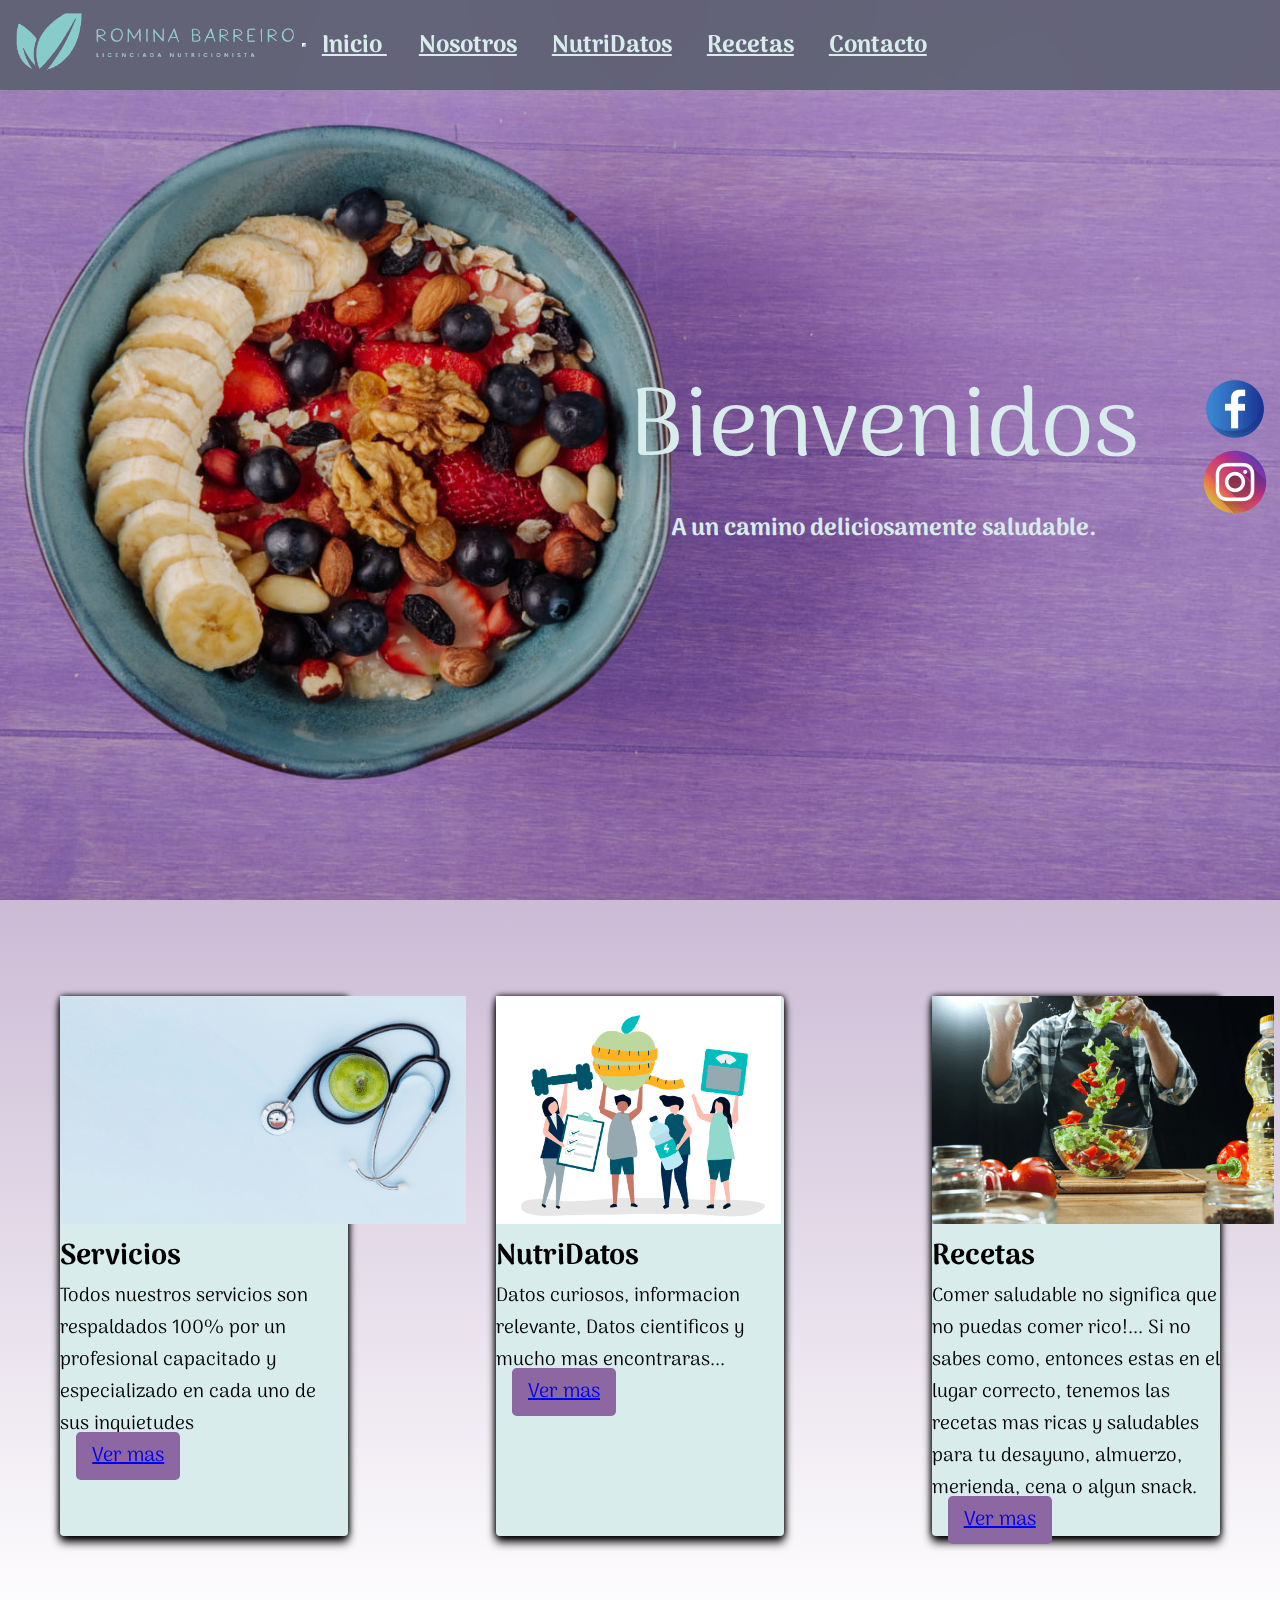
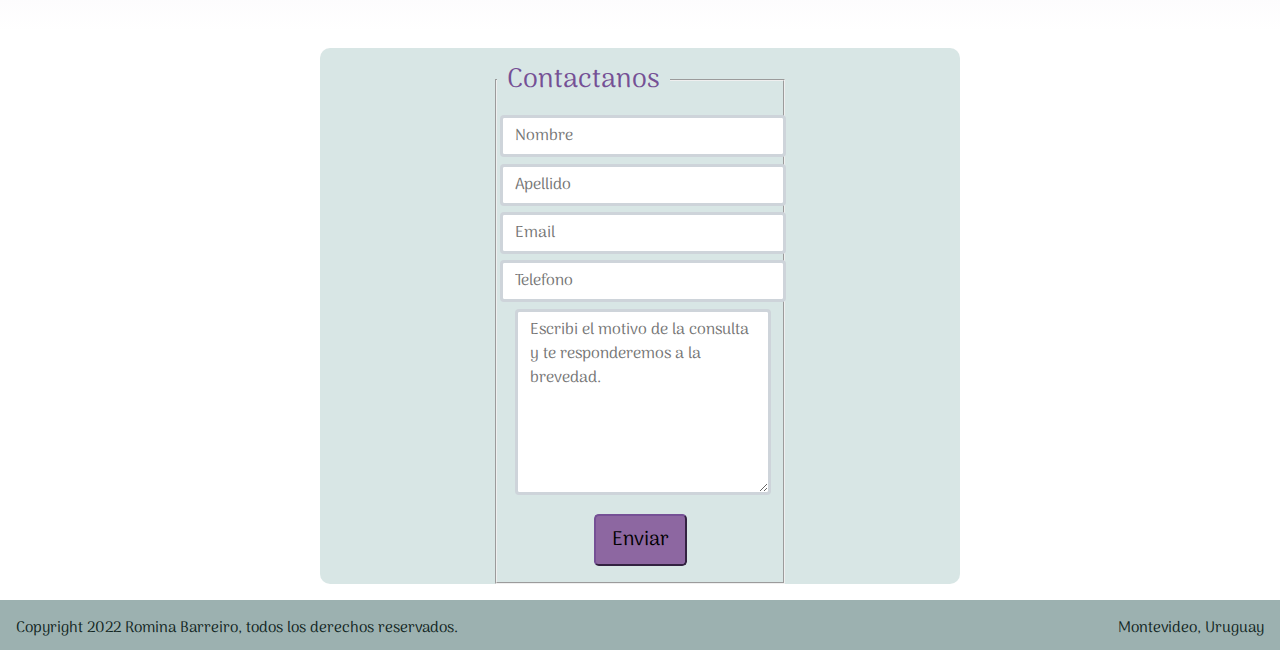
<file: index.html>
<!DOCTYPE html>
<html lang="en">
  <head>
    <meta charset="UTF-8" />
    <meta http-equiv="X-UA-Compatible" content="IE=edge" />
    <meta name="viewport" content="width=device-width, initial-scale=1.0" />
    <link rel="icon" href="img/logo-etiqueta.png" />
    <title>Lic. Romina Barreiro | Inicio</title>
    <meta
      name="description"
      content="Romina Barreiro, Licenciada en Nutricion de la universidad Adventista del Plata, que actualmente ofrece sus servicios como Nutricionista en Montevideo, Uruguay, tanto online como presencial, realizando planes personalizados segun los requerimientos medicos, fisicos o esteticos del paciente, en esta pagina encontraras una vista rapida a sus servicios y datos de consulta"
    />
    <meta
      name="keywords"
      content="Romina Barreiro, Licenciada en Nutricion, Nutricionista, vida sana, Salud, Montevideo, Uruguay, planes, planes nutricionales, consultas, consultas online, consultas presenciales, dietas, asesoramiento nutricional, Nutricion, inicio"
    />
    <link rel="preconnect" href="https://fonts.googleapis.com" />
    <link rel="preconnect" href="https://fonts.gstatic.com" crossorigin />
    <link
      href="https://fonts.googleapis.com/css2?family=Arima+Madurai:wght@200;500&display=swap"
      rel="stylesheet"
    />
    <link
      href="https://cdn.jsdelivr.net/npm/bootstrap@5.1.3/dist/css/bootstrap.min.css"
      rel="stylesheet"
      integrity="sha384-1BmE4kWBq78iYhFldvKuhfTAU6auU8tT94WrHftjDbrCEXSU1oBoqyl2QvZ6jIW3"
      crossorigin="anonymous"
    />

    <link rel="stylesheet" href="css/main.css" />
  </head>
  <body>
    <div class="grid-container">
      <!--comienzo de Nav-->
      <header>
        <nav
          class="navbar navbar-expand-lg navbar-light justify-content-center"
        >
          <div class="container-fluid justify-content-between">
            <a class="navbar-brand" href="#">
              <img src="img/logo1-test.png" alt="" width="100%" height="38px" />
            </a>
            <button
              class="navbar-toggler"
              type="button"
              data-bs-toggle="collapse"
              data-bs-target="#navbarNavAltMarkup"
              aria-controls="navbarNavAltMarkup"
              aria-expanded="false"
              aria-label="Toggle navigation"
            >
              <span class="navbar-toggler-icon"></span>
            </button>
            <div
              class="collapse navbar-collapse justify-content-end"
              id="navbarNavAltMarkup"
            >
              <div class="navbar-nav">
                <a
                  class="nav-link active"
                  aria-current="page"
                  href="index.html"
                >
                  Inicio
                </a>
                <a class="nav-link" href="pages/nosotros.html">Nosotros</a>
                <a class="nav-link" href="pages/articulos.html">NutriDatos</a>
                <a class="nav-link" href="pages/recetas.html">Recetas</a>
                <a class="nav-link" href="pages/contacto.html">Contacto</a>
              </div>
            </div>
          </div>
        </nav>
      </header>
      <main>
        <!--comienzo de hero-->
        <section class="hero">
          <div class="textos__box">
            <div class="textos">
              <p class="textos__titulo slide-top">Bienvenidos</p>
              <h1 class="textos__slogan slide-top">
                A un camino deliciosamente saludable.
              </h1>
            </div>
            <div class="socialmedia">
              <a
                class="socialmedia__link"
                target="_blank"
                href="https://www.facebook.com"
              >
                <img
                  class="socialmedia__logo"
                  src="img/facebook.png"
                  alt="logo facebook"
                />
              </a>
              <a
                class="socialmedia__link"
                target="_blank"
                href="https://www.instagram.com"
              >
                <img
                  class="socialmedia__logo"
                  src="img/instagram.png"
                  alt="logo instagram"
                />
              </a>
            </div>
          </div>
        </section>
        <!--termino hero y comienzo de previsualizacion secciones-->
        <section class="secciones justify-content-center">
          <div class="card" style="width: 18rem;">
            <img
              src="img/servicios500.png"
              class="card-img-top"
              alt="servicios"
            />
            <div class="card-body d-flex flex-column justify-content-between">
              <h2 class="card-title">Servicios</h2>
              <p class="card-text">
                Todos nuestros servicios son respaldados 100% por un profesional
                capacitado y especializado en cada uno de sus inquietudes
              </p>
              <a href="pages/contacto.html" class="btn btn-primary">Ver mas</a>
            </div>
          </div>
          <div class="card" style="width: 18rem;">
            <img
              src="img/nutridatos500.png"
              class="card-img-top"
              alt="NutriDatos"
            />
            <div class="card-body d-flex flex-column justify-content-between">
              <h2 class="card-title">NutriDatos</h2>
              <p class="card-text">
                Datos curiosos, informacion relevante, Datos cientificos y mucho
                mas encontraras...
              </p>
              <a href="pages/articulos.html" class="btn btn-primary">
                Ver mas
              </a>
            </div>
          </div>
          <div class="card" style="width: 18rem;">
            <img src="img/Recetas500.png" class="card-img-top" alt="Recetas" />
            <div class="card-body d-flex flex-column justify-content-between">
              <h2 class="card-title">Recetas</h2>
              <p class="card-text">
                Comer saludable no significa que no puedas comer rico!... Si no
                sabes como, entonces estas en el lugar correcto, tenemos las
                recetas mas ricas y saludables para tu desayuno, almuerzo,
                merienda, cena o algun snack.
              </p>
              <a href="pages/recetas.html" class="btn btn-primary">Ver mas</a>
            </div>
          </div>
        </section>

        <!-- comienzo contacto -->
        <section class="contacto">
          <div class="contacto__header"></div>
          <div class="container">
            <div class="row">
              <div class="col-md-12">
                <div class="well well-sm">
                  <form class="form-horizontal row" method="post">
                    <fieldset>
                      <legend class="text-center header">Contactanos</legend>
                      <div
                        class="form-group;"
                        style="
                          display: flex;
                          flex-direction: column;
                          align-items: center;
                        "
                      >
                        <span class="col-md-1 col-md-offset-2 text-center">
                          <i class="fa fa-user bigicon"></i>
                        </span>
                        <div class="col-8">
                          <input
                            id="fname"
                            name="Nombre"
                            type="text"
                            placeholder="Nombre"
                            class="form-control"
                          />
                        </div>
                      </div>
                      <div
                        class="form-group;"
                        style="
                          display: flex;
                          flex-direction: column;
                          align-items: center;
                        "
                      >
                        <span class="col-md-1 col-md-offset-2 text-center">
                          <i class="fa fa-user bigicon"></i>
                        </span>
                        <div class="col-8">
                          <input
                            id="lname"
                            name="Apellido"
                            type="text"
                            placeholder="Apellido"
                            class="form-control"
                          />
                        </div>
                      </div>
                      <div
                        class="form-group;"
                        style="
                          display: flex;
                          flex-direction: column;
                          align-items: center;
                        "
                      >
                        <span class="col-md-1 col-md-offset-2 text-center">
                          <i class="fa fa-envelope-o bigicon"></i>
                        </span>
                        <div class="col-8">
                          <input
                            id="email"
                            name="email"
                            type="text"
                            placeholder="Email"
                            class="form-control"
                          />
                        </div>
                      </div>
                      <div
                        class="form-group;"
                        style="
                          display: flex;
                          flex-direction: column;
                          align-items: center;
                        "
                      >
                        <span class="col-md-1 col-md-offset-2 text-center">
                          <i class="fa fa-phone-square bigicon"></i>
                        </span>
                        <div class="col-8">
                          <input
                            id="phone"
                            name="Telefono"
                            type="text"
                            placeholder="Telefono"
                            class="form-control"
                          />
                        </div>
                      </div>
                      <div
                        class="form-group;"
                        style="
                          display: flex;
                          flex-direction: column;
                          align-items: center;
                        "
                      >
                        <span class="col-md-1 col-md-offset-2 text-center">
                          <i class="fa fa-pencil-square-o bigicon"></i>
                        </span>
                        <div class="col-8">
                          <textarea
                            class="form-control"
                            id="message"
                            name="Mensaje"
                            placeholder="Escribi el motivo de la consulta y te responderemos a la brevedad."
                            rows="7"
                          ></textarea>
                        </div>
                      </div>
                      <div
                        class="form-group;"
                        style="
                          display: flex;
                          flex-direction: column;
                          align-items: center;
                        "
                      >
                        <div class="col-md-12 text-center">
                          <button type="submit" class="btn btn-primary btn-lg">
                            Enviar
                          </button>
                        </div>
                      </div>
                    </fieldset>
                  </form>
                </div>
              </div>
            </div>
          </div>
        </section>
      </main>
      <!-- Fin seccion contacto, inicio footer -->
      <footer>
        <p>Copyright 2022 Romina Barreiro, todos los derechos reservados.</p>
        <p class="footer-derecha">Montevideo, Uruguay</p>
      </footer>
    </div>
    <script
      src="https://cdn.jsdelivr.net/npm/bootstrap@5.1.3/dist/js/bootstrap.bundle.min.js"
      integrity="sha384-ka7Sk0Gln4gmtz2MlQnikT1wXgYsOg+OMhuP+IlRH9sENBO0LRn5q+8nbTov4+1p"
      crossorigin="anonymous"
    ></script>
  </body>
</html>
</file>
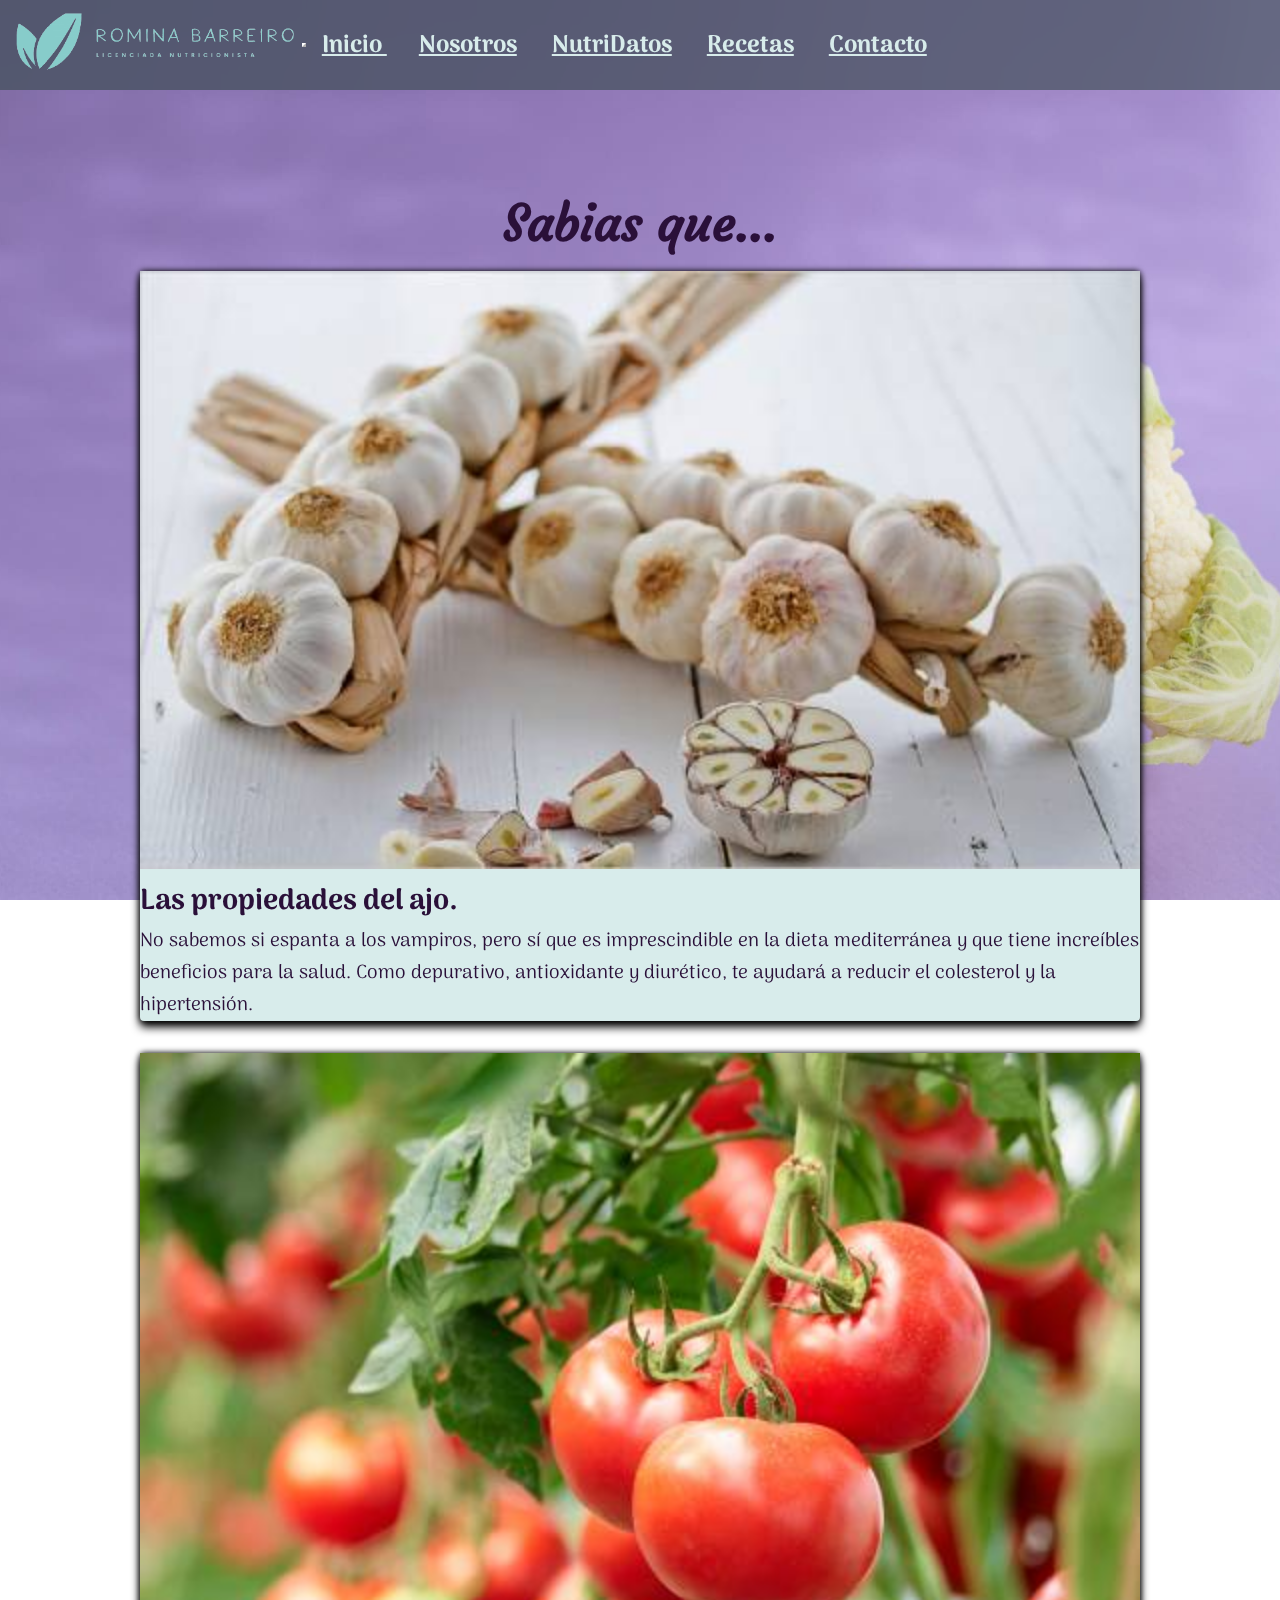
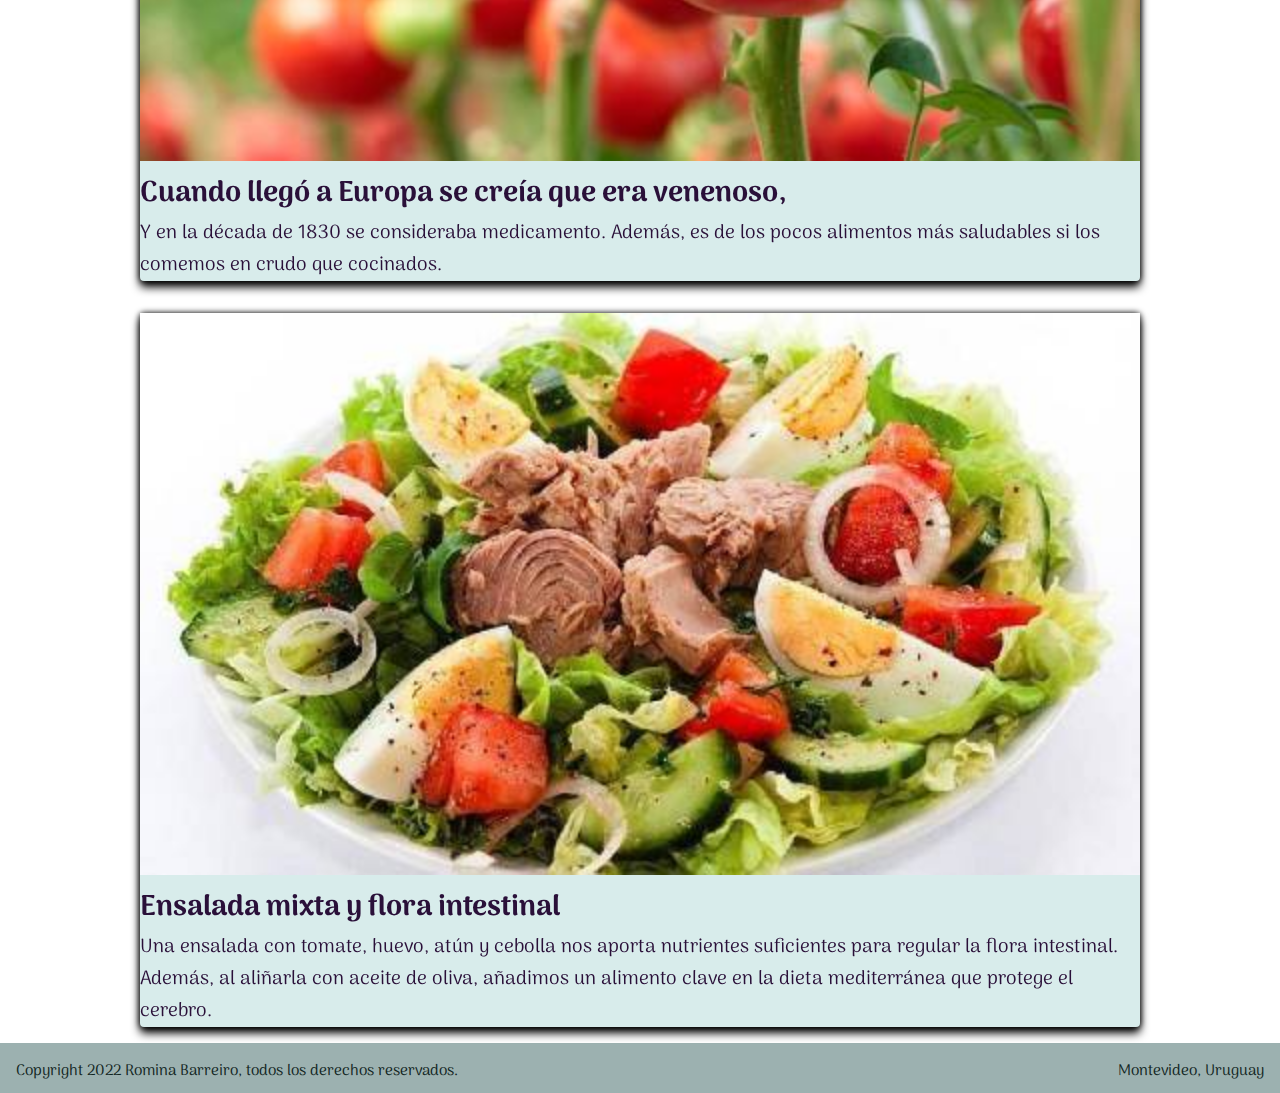
<file: pages/articulos.html>
<!DOCTYPE html>
<html lang="en">
  <head>
    <meta charset="UTF-8" />
    <meta http-equiv="X-UA-Compatible" content="IE=edge" />
    <meta name="viewport" content="width=device-width, initial-scale=1.0" />
    <link rel="icon" href="../img/logo-etiqueta.png" />
    <title>Lic. Romina Barreiro | Sabias que</title>
    <meta
      name="description"
      content="Nutricionista Romina Barreiro, se preocupa por la salud de todos sus pacientes, por lo que realiza diversos articulos nutricionales basados cientificamiente, en esta pagina encontraras, datos, articulos y noticias cientificas para informar y guiar en una correcta forma de nutrirse y llevar tu vida diaria"
    />
    <meta
      name="keywords"
      content="Romina Barreiro, Licenciada en Nutricion,
    Nutricionista, vida sana, Salud, Montevideo, Uruguay, planes, planes
    nutricionales, consultas, consultas online, consultas presenciales, dietas,
    asesoramiento nutricional, Nutricion, informacion, informacion cientifica,
    articulos, articulos medicos, datos, datos nutricionales, Nutridatos"
    />
    <link rel="preconnect" href="https://fonts.googleapis.com" />
    <link rel="preconnect" href="https://fonts.gstatic.com" crossorigin />
    <link
      href="https://fonts.googleapis.com/css2?family=Arima+Madurai:wght@200;500&display=swap"
      rel="stylesheet"
    />
    <link
      href="https://cdn.jsdelivr.net/npm/bootstrap@5.1.3/dist/css/bootstrap.min.css"
      rel="stylesheet"
      integrity="sha384-1BmE4kWBq78iYhFldvKuhfTAU6auU8tT94WrHftjDbrCEXSU1oBoqyl2QvZ6jIW3"
      crossorigin="anonymous"
    />

    <link rel="stylesheet" href="../css/main.css" />
  </head>
  <body>
    <div class="grid-container">
      <!--comienzo de Nav-->
      <header>
        <nav class="navbar navbar-expand-lg navbar-light">
          <div class="container-fluid justify-content-between">
            <a class="navbar-brand" href="../index.html">
              <img
                src="../img/logo1-test.png"
                alt="logo"
                width="100%"
                height="38px"
              />
            </a>
            <button
              class="navbar-toggler"
              type="button"
              data-bs-toggle="collapse"
              data-bs-target="#navbarNavAltMarkup"
              aria-controls="navbarNavAltMarkup"
              aria-expanded="false"
              aria-label="Toggle navigation"
            >
              <span class="navbar-toggler-icon"></span>
            </button>
            <div
              class="collapse navbar-collapse justify-content-end"
              id="navbarNavAltMarkup"
            >
              <div class="navbar-nav">
                <a
                  class="nav-link active"
                  aria-current="page"
                  href="../index.html"
                >
                  Inicio
                </a>
                <a class="nav-link" href="nosotros.html">Nosotros</a>
                <a class="nav-link" href="articulos.html">NutriDatos</a>
                <a class="nav-link" href="recetas.html">Recetas</a>
                <a class="nav-link" href="contacto.html">Contacto</a>
              </div>
            </div>
          </div>
        </nav>
      </header>
      <!-- termino de nav e inicio de main -->
      <main>
        <section class="articulos gap-4">
          <h1 class="articulos__titulo">Sabias que...</h1>

          <div class="card mb-3" style="max-width: 1000px;">
            <div class="row g-0 d-flex align-items-center">
              <div class="col-md-6 col-lg-8 card__image">
                <img
                  src="../img/ajo.jpg"
                  class="img-fluid rounded-start"
                  alt="ajo"
                />
              </div>
              <div class="col-md-6 col-lg-4 card__content">
                <div class="card-body">
                  <h5 class="card-title">
                    Las propiedades del ajo.
                  </h5>
                  <p class="card-text">
                    No sabemos si espanta a los vampiros, pero sí que es
                    imprescindible en la dieta mediterránea y que tiene
                    increíbles beneficios para la salud. Como depurativo,
                    antioxidante y diurético, te ayudará a reducir el colesterol
                    y la hipertensión.
                  </p>
                </div>
              </div>
            </div>
          </div>
          <div class="card mb-3" style="max-width: 1000px;">
            <div class="row g-0 d-flex align-items-center">
              <div class="col-md-6 col-lg-8 card__image">
                <img
                  src="../img/tomates.jpg"
                  class="img-fluid rounded-start"
                  alt="tomates"
                />
              </div>
              <div class="col-md-6 col-lg-4 card__content">
                <div class="card-body">
                  <h5 class="card-title">
                    Cuando llegó a Europa se creía que era venenoso,
                  </h5>
                  <p class="card-text">
                    Y en la década de 1830 se consideraba medicamento. Además,
                    es de los pocos alimentos más saludables si los comemos en
                    crudo que cocinados.
                  </p>
                </div>
              </div>
            </div>
          </div>
          <div class="card mb-3" style="max-width: 1000px;">
            <div class="row g-0 d-flex align-items-center">
              <div class="col-md-6 col-lg-8 card__image">
                <img
                  src="../img/ensalada.jpg"
                  class="img-fluid rounded-start"
                  alt="Ensalada"
                />
              </div>
              <div class="col-md-6 col-lg-4 card__content">
                <div class="card-body">
                  <h5 class="card-title">
                    Ensalada mixta y flora intestinal
                  </h5>
                  <p class="card-text">
                    Una ensalada con tomate, huevo, atún y cebolla nos aporta
                    nutrientes suficientes para regular la flora intestinal.
                    Además, al aliñarla con aceite de oliva, añadimos un
                    alimento clave en la dieta mediterránea que protege el
                    cerebro.
                  </p>
                </div>
              </div>
            </div>
          </div>
        </section>
      </main>
      <!-- comienzo footer -->
      <footer>
        <p>Copyright 2022 Romina Barreiro, todos los derechos reservados.</p>
        <p class="footer-derecha">Montevideo, Uruguay</p>
      </footer>
    </div>
    <script
      src="https://cdn.jsdelivr.net/npm/bootstrap@5.1.3/dist/js/bootstrap.bundle.min.js"
      integrity="sha384-ka7Sk0Gln4gmtz2MlQnikT1wXgYsOg+OMhuP+IlRH9sENBO0LRn5q+8nbTov4+1p"
      crossorigin="anonymous"
    ></script>
  </body>
</html>
</file>
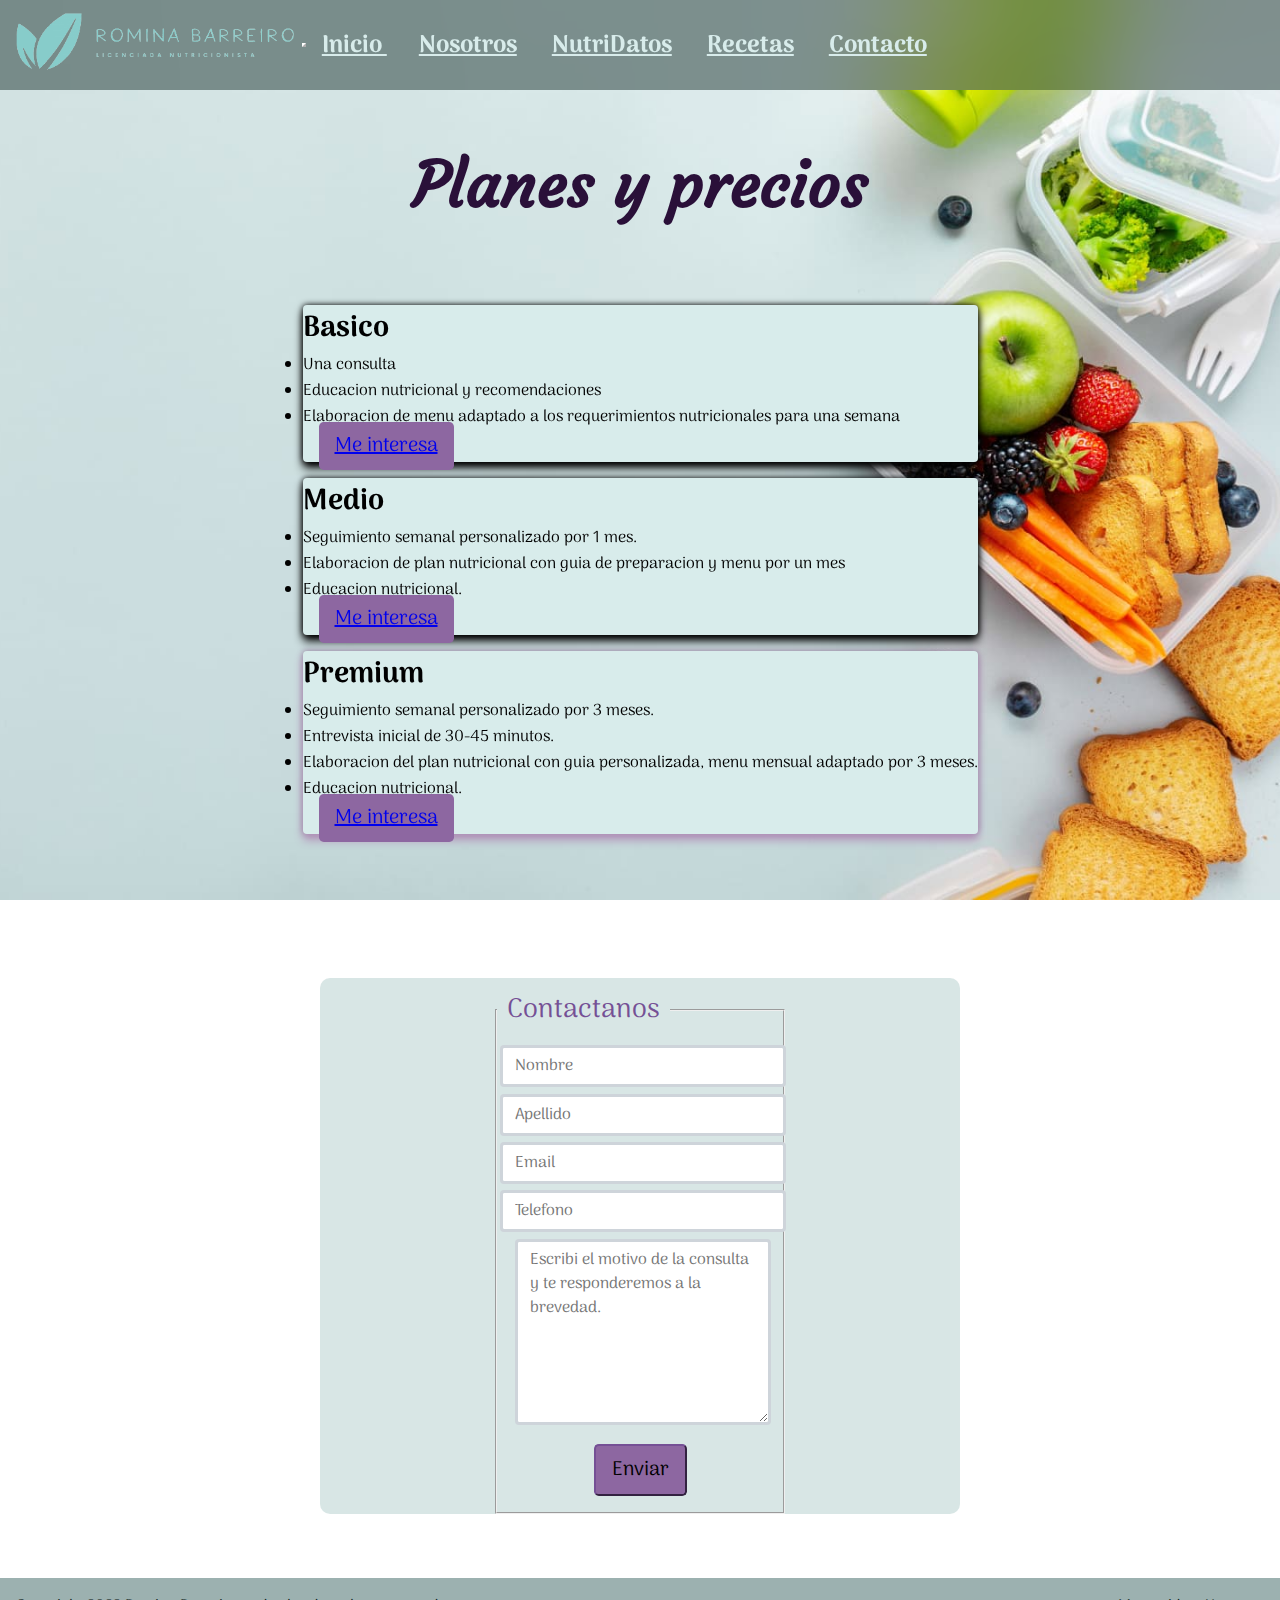
<file: pages/contacto.html>
<!DOCTYPE html>
<html lang="en">
  <head>
    <meta charset="UTF-8" />
    <meta http-equiv="X-UA-Compatible" content="IE=edge" />
    <meta name="viewport" content="width=device-width, initial-scale=1.0" />
    <link rel="icon" href="../img/logo-etiqueta.png" />
    <title>Lic. Romina Barreiro | Planes y contacto </title>
    <meta name="description" content="Nutricionista Romina Barreiro, cuenta con diversos planes de seguimiento nutricional, asi como tambien a la elaboracion de planes personalizados para el requerimiento de cada paciente, en esta pagina encontraras los planes de seguimiento disponibles y el area de contacto para agendar  una cita de evaluacion y poder realizar un plan acorde a sus necesidades" />
    <meta name="keywords" content="Romina Barreiro, Licenciada en Nutricion, Nutricionista, vida sana, Salud, Montevideo, Uruguay, planes, planes nutricionales, consultas, consultas online, consultas presenciales, dietas, asesoramiento nutricional, Nutricion, plan basico, plan intermedio, plan Premium, seguimiento nutricional, educacion nutricional, charlas nutricionales, Contacto" />
    <link rel="preconnect" href="https://fonts.googleapis.com" />
    <link rel="preconnect" href="https://fonts.gstatic.com" crossorigin />
    <link
      href="https://fonts.googleapis.com/css2?family=Arima+Madurai:wght@200;500&display=swap"
      rel="stylesheet"
    />
    <link
      href="https://cdn.jsdelivr.net/npm/bootstrap@5.1.3/dist/css/bootstrap.min.css"
      rel="stylesheet"
      integrity="sha384-1BmE4kWBq78iYhFldvKuhfTAU6auU8tT94WrHftjDbrCEXSU1oBoqyl2QvZ6jIW3"
      crossorigin="anonymous"
    />

  <link rel="stylesheet" href="../css/main.css" />
</head>
  <body>
    <div class="container-fluid m-0 p-0">
      <!--comienzo de Nav-->
      <header class="col-xs-12">
        <nav class="navbar navbar-expand-lg navbar-light">
          <div class="container-fluid justify-content-between">
            <a class="navbar-brand" href="../index.html">
              <img
                src="../img/logo1-test.png"
                alt="logo"
                width="100%"
                height="38px"
              />
            </a>
            <button
              class="navbar-toggler"
              type="button"
              data-bs-toggle="collapse"
              data-bs-target="#navbarNavAltMarkup"
              aria-controls="navbarNavAltMarkup"
              aria-expanded="false"
              aria-label="Toggle navigation"
            >
              <span class="navbar-toggler-icon"></span>
            </button>
            <div
              class="collapse navbar-collapse justify-content-end"
              id="navbarNavAltMarkup"
            >
              <div class="navbar-nav">
                <a
                  class="nav-link active"
                  aria-current="page"
                  href="../index.html"
                >
                  Inicio
                </a>
                <a class="nav-link" href="nosotros.html">Nosotros</a>
                <a class="nav-link" href="articulos.html">NutriDatos</a>
                <a class="nav-link" href="recetas.html">Recetas</a>
                <a class="nav-link" href="contacto.html">Contacto</a>
              </div>
            </div>
          </div>
        </nav>
      </header>
      <!-- termino de nav e inicio de main -->
      <main class="col-xs-12 planes-contacto">
        <!-- seccion de planes  -->
        <section class="planes">
          <h1 class="planes__titulo">Planes y precios</h1>
          <div class="card-group">
            <div class="card">
              <div class="card-body">
                <h5 class="card-title">Basico</h5>
                <p class="card-text">
                  <ul class="planes__lista">
                    <li class="planes__lista__item">Una consulta</li>
                    <li class="planes__lista__item">
                      Educacion nutricional y recomendaciones
                    </li>
                    <li class="planes__lista__item">
                      Elaboracion de menu adaptado a los requerimientos
                      nutricionales para una semana
                    </li>
                  </ul>
                </p>
                
                <a href="#contacto" class="btn btn-primary">Me interesa</a>
              </div>
            </div>
            <div class="card">
              <div class="card-body">
                <h5 class="card-title">Medio</h5>
                <p class="card-text">
                  <ul>
                    <li class="planes__lista__item">
                      Seguimiento semanal personalizado por 1 mes.
                    </li>
                    <li class="planes__lista__item">
                      Elaboracion de plan nutricional con guia de preparacion y
                      menu por un mes
                    </li>
                    <li class="planes__lista__item">Educacion nutricional.</li>
                  </ul>
                </p>
                <p class="card-text"></p>
                <a href="#contacto" class="btn btn-primary">Me interesa</a>
              </div>
            </div>
            <div class="card premium">
              <div class="card-body">
                <h5 class="card-title">Premium</h5>
                <p class="card-text">
                  <ul>
                    <li class="planes__lista__item">
                      Seguimiento semanal personalizado por 3 meses.
                    </li>
                    <li class="planes__lista__item">
                      Entrevista inicial de 30-45 minutos.
                    </li>
                    <li class="planes__lista__item">
                      Elaboracion del plan nutricional con guia personalizada,
                      menu mensual adaptado por 3 meses.
                    </li>
                    <li class="planes__lista__item">Educacion nutricional.</li>
                  </ul>
                </p>
                <p class="card-text"></p>
                <a href="#contacto" class="btn btn-primary">Me interesa</a>
              </div>
            </div>
          </div>

        </section>

        <!-- comienzo contacto -->
        <section class="contacto">
          <div class="container">
            <div class="row">
              <div class="col-md-12">
                <div class="well well-sm">
                  <form class="form-horizontal row" method="post">
                    <fieldset>
                      <legend class="text-center header">Contactanos</legend>
                      <div
                        class="form-group;"
                        style="
                          display: flex;
                          flex-direction: column;
                          align-items: center;
                        "
                      >
                        <span class="col-md-1 col-md-offset-2 text-center">
                          <i class="fa fa-user bigicon"></i>
                        </span>
                        <div class="col-8">
                          <input
                            id="fname"
                            name="Nombre"
                            type="text"
                            placeholder="Nombre"
                            class="form-control"
                          />
                        </div>
                      </div>
                      <div
                        class="form-group;"
                        style="
                          display: flex;
                          flex-direction: column;
                          align-items: center;
                        "
                      >
                        <span class="col-md-1 col-md-offset-2 text-center">
                          <i class="fa fa-user bigicon"></i>
                        </span>
                        <div class="col-8">
                          <input
                            id="lname"
                            name="Apellido"
                            type="text"
                            placeholder="Apellido"
                            class="form-control"
                          />
                        </div>
                      </div>
                      <div
                        class="form-group;"
                        style="
                          display: flex;
                          flex-direction: column;
                          align-items: center;
                        "
                      >
                        <span class="col-md-1 col-md-offset-2 text-center">
                          <i class="fa fa-envelope-o bigicon"></i>
                        </span>
                        <div class="col-8">
                          <input
                            id="email"
                            name="email"
                            type="text"
                            placeholder="Email"
                            class="form-control"
                          />
                        </div>
                      </div>
                      <div
                        class="form-group;"
                        style="
                          display: flex;
                          flex-direction: column;
                          align-items: center;
                        "
                      >
                        <span class="col-md-1 col-md-offset-2 text-center">
                          <i class="fa fa-phone-square bigicon"></i>
                        </span>
                        <div class="col-8">
                          <input
                            id="phone"
                            name="Telefono"
                            type="text"
                            placeholder="Telefono"
                            class="form-control"
                          />
                        </div>
                      </div>
                      <div
                        class="form-group;"
                        style="
                          display: flex;
                          flex-direction: column;
                          align-items: center;
                        "
                      >
                        <span class="col-md-1 col-md-offset-2 text-center">
                          <i class="fa fa-pencil-square-o bigicon"></i>
                        </span>
                        <div class="col-8">
                          <textarea
                            class="form-control"
                            id="message"
                            name="Mensaje"
                            placeholder="Escribi el motivo de la consulta y te responderemos a la brevedad."
                            rows="7"
                          ></textarea>
                        </div>
                      </div>
                      <div
                        class="form-group;"
                        style="
                          display: flex;
                          flex-direction: column;
                          align-items: center;
                        "
                      >
                        <div class="col-md-12 text-center">
                          <button type="submit" class="btn btn-primary btn-lg">
                            Enviar
                          </button>
                        </div>
                      </div>
                    </fieldset>
                  </form>
                </div>
              </div>
            </div>
          </div>
        </section>
      </main>
      <!-- comienzo footer -->
      <footer class="col-xs-12">
        <p>Copyright 2022 Romina Barreiro, todos los derechos reservados.</p>
        <p class="footer-derecha">Montevideo, Uruguay</p>
      </footer>
    </div>
     <script
      src="https://cdn.jsdelivr.net/npm/bootstrap@5.1.3/dist/js/bootstrap.bundle.min.js"
      integrity="sha384-ka7Sk0Gln4gmtz2MlQnikT1wXgYsOg+OMhuP+IlRH9sENBO0LRn5q+8nbTov4+1p"
      crossorigin="anonymous"
    ></script>
  </body>
</html>
</file>
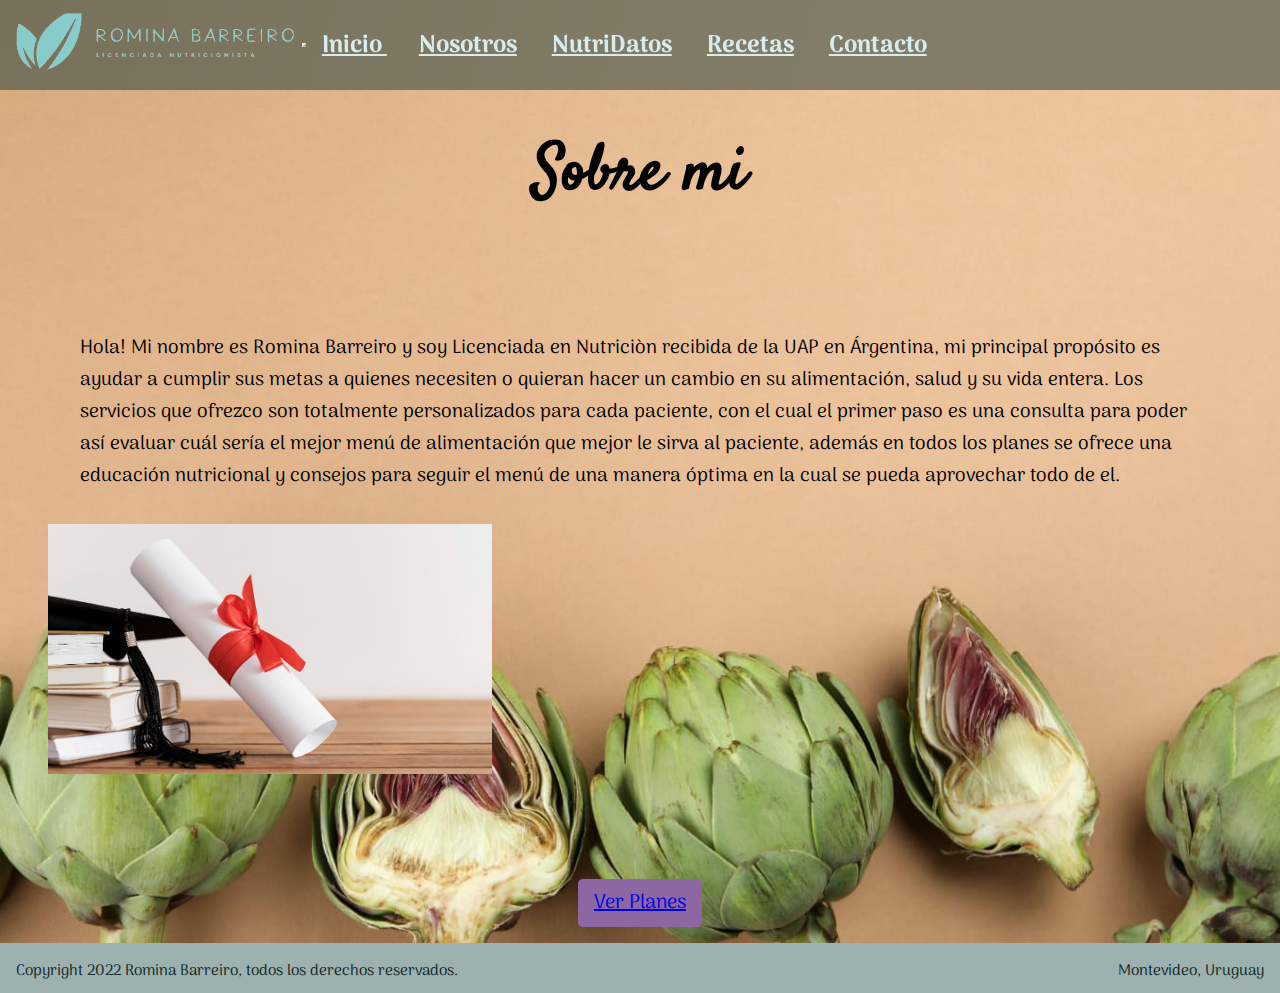
<file: pages/nosotros.html>
<!DOCTYPE html>
<html lang="en">
  <head>
    <meta charset="UTF-8" />
    <meta http-equiv="X-UA-Compatible" content="IE=edge" />
    <meta name="viewport" content="width=device-width, initial-scale=1.0" />
    <link rel="icon" href="../img/logo-etiqueta.png" />
    <title>Lic. Romina Barreiro | Nosotros</title>
    <meta
      name="description"
      content="Nutricionista Romina Barreiro trabaja bajo maximo profesionalismo y dedicacion con cada paciente, por lo cual en esta pagina encontraras un pequeño resumen de su formacion y experiencia profesional, para la tranquilidad y confianza de nuestros pacientes"
    />
    <meta
      name="keywords"
      content="Romina Barreiro, Licenciada en Nutricion, Nutricionista, vida sana, Montevideo, Uruguay, planes, planes nutricionales, consultas, consultas online, consultas presenciales, dietas, asesoramiento nutricional, Nutricion, Universidad Adventista del Plata, UAP, formacion, profesional, Acerca de Romina Barreiro"
    />

    <link rel="preconnect" href="https://fonts.googleapis.com" />
    <link rel="preconnect" href="https://fonts.gstatic.com" crossorigin />
    <link
      href="https://fonts.googleapis.com/css2?family=Arima+Madurai:wght@200;500&display=swap"
      rel="stylesheet"
    />
    <link
      href="https://cdn.jsdelivr.net/npm/bootstrap@5.1.3/dist/css/bootstrap.min.css"
      rel="stylesheet"
      integrity="sha384-1BmE4kWBq78iYhFldvKuhfTAU6auU8tT94WrHftjDbrCEXSU1oBoqyl2QvZ6jIW3"
      crossorigin="anonymous"
    />

    <link rel="stylesheet" href="../css/main.css" />
  </head>
  <body>
    <div class="grid-container">
      <!--comienzo de Nav-->
      <header>
        <nav class="navbar navbar-expand-lg navbar-light">
          <div class="container-fluid justify-content-between">
            <a class="navbar-brand" href="../index.html">
              <img
                src="../img/logo1-test.png"
                alt="logo"
                width="100%"
                height="38px"
              />
            </a>
            <button
              class="navbar-toggler"
              type="button"
              data-bs-toggle="collapse"
              data-bs-target="#navbarNavAltMarkup"
              aria-controls="navbarNavAltMarkup"
              aria-expanded="false"
              aria-label="Toggle navigation"
            >
              <span class="navbar-toggler-icon"></span>
            </button>
            <div
              class="collapse navbar-collapse justify-content-end"
              id="navbarNavAltMarkup"
            >
              <div class="navbar-nav">
                <a
                  class="nav-link active"
                  aria-current="page"
                  href="../index.html"
                >
                  Inicio
                </a>
                <a class="nav-link" href="nosotros.html">Nosotros</a>
                <a class="nav-link" href="articulos.html">NutriDatos</a>
                <a class="nav-link" href="recetas.html">Recetas</a>
                <a class="nav-link" href="contacto.html">Contacto</a>
              </div>
            </div>
          </div>
        </nav>
      </header>
      <!-- termino de nav e inicio de main -->
      <main>
        <section class="sobremi">
          <h1 class="sobremi__titulo">Sobre mi</h1>
          <div
            class="sobremi__box d-flex justify-content-between flex-column gap-4"
          >
            <div class="bg-light p-1 sobremi__text rounded-3">
              <p class="sobremi__contenido">
                Hola! Mi nombre es Romina Barreiro y soy Licenciada en Nutriciòn
                recibida de la UAP en Árgentina, mi principal propósito es
                ayudar a cumplir sus metas a quienes necesiten o quieran hacer
                un cambio en su alimentación, salud y su vida entera. Los
                servicios que ofrezco son totalmente personalizados para cada
                paciente, con el cual el primer paso es una consulta para poder
                así evaluar cuál sería el mejor menú de alimentación que mejor
                le sirva al paciente, además en todos los planes se ofrece una
                educación nutricional y consejos para seguir el menú de una
                manera óptima en la cual se pueda aprovechar todo de el.
              </p>
            </div>
            <div class="bg-light p-1 sobremi__img rounded-3">
              <img
                class="sobremi__foto"
                src="../img/foto-diploma.jpg"
                alt="foto-diploma"
              />
            </div>
          </div>
          <a href="contacto.html" type="button" class="btn btn-primary btn-lg">
            Ver Planes
          </a>
        </section>
      </main>
      <!-- comienzo footer -->
      <footer>
        <p>Copyright 2022 Romina Barreiro, todos los derechos reservados.</p>
        <p class="footer-derecha">Montevideo, Uruguay</p>
      </footer>
    </div>
    <script
      src="https://cdn.jsdelivr.net/npm/bootstrap@5.1.3/dist/js/bootstrap.bundle.min.js"
      integrity="sha384-ka7Sk0Gln4gmtz2MlQnikT1wXgYsOg+OMhuP+IlRH9sENBO0LRn5q+8nbTov4+1p"
      crossorigin="anonymous"
    ></script>
  </body>
</html>
</file>
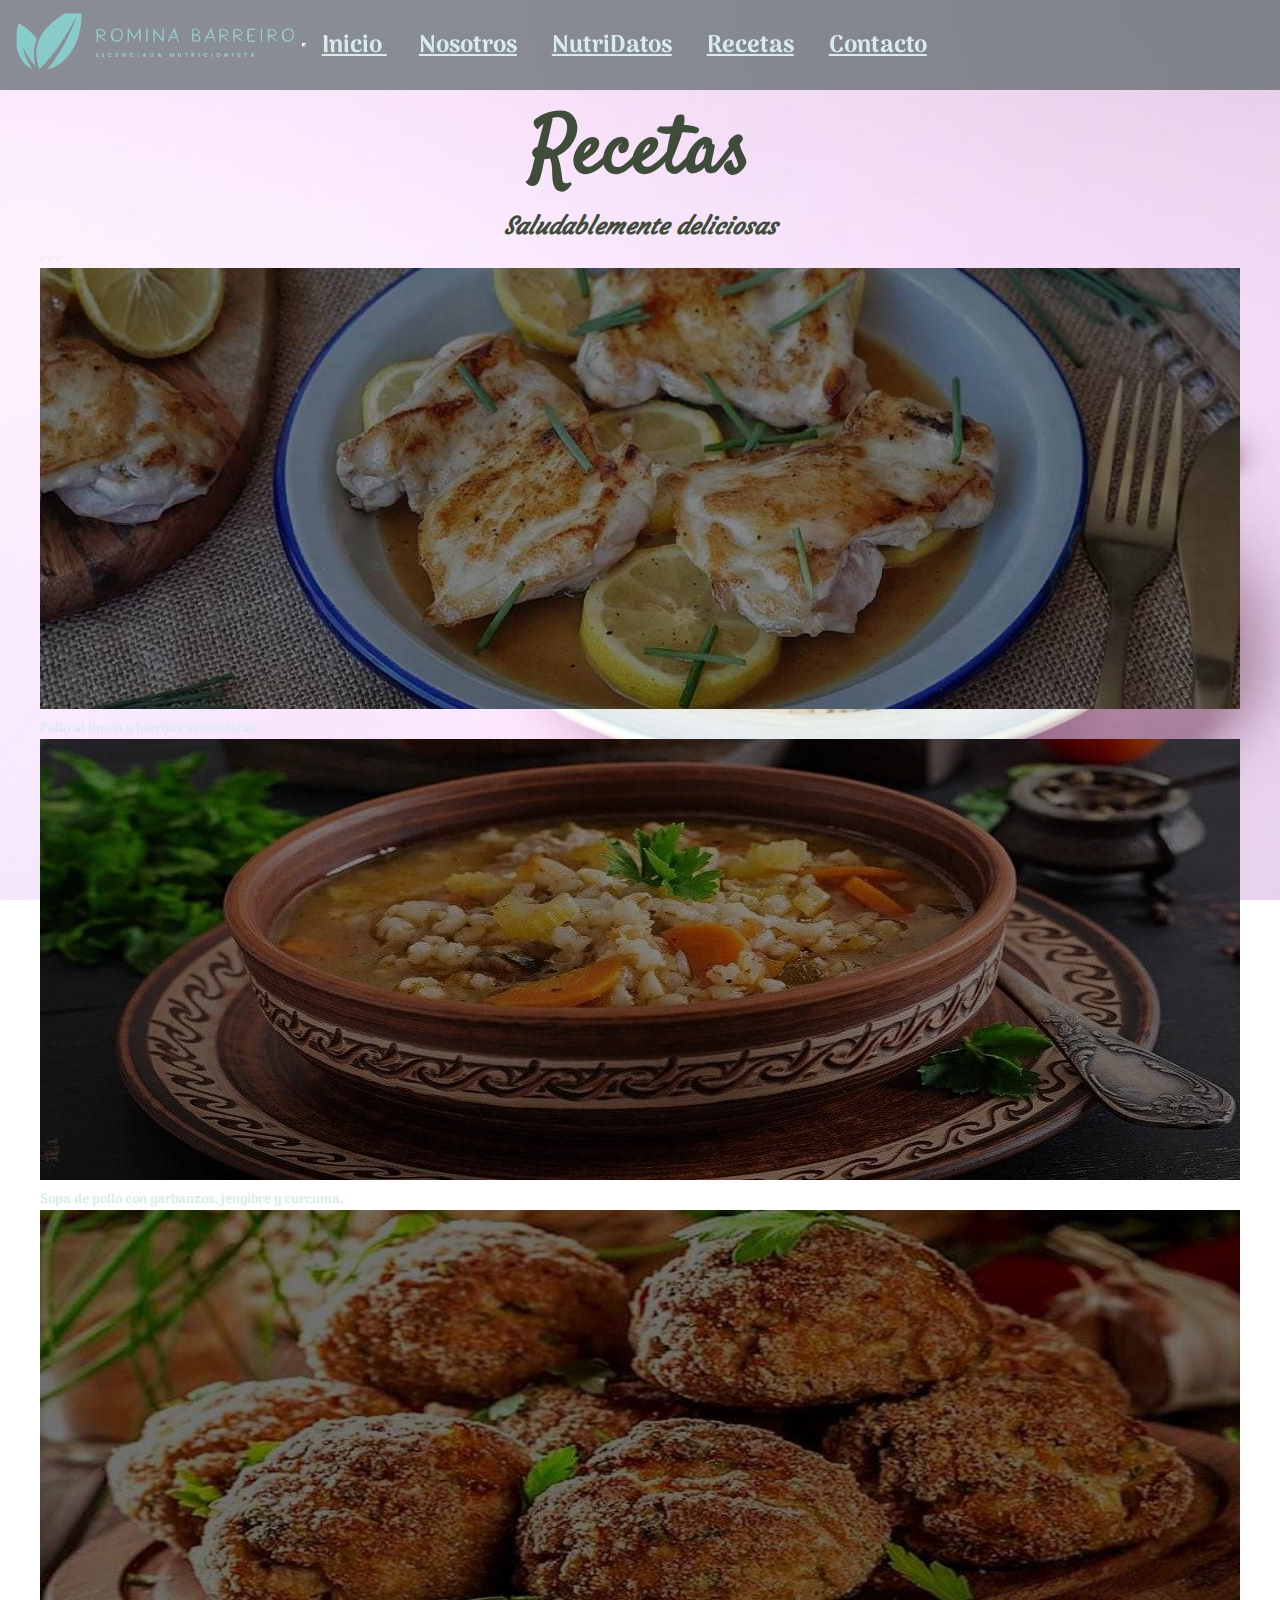
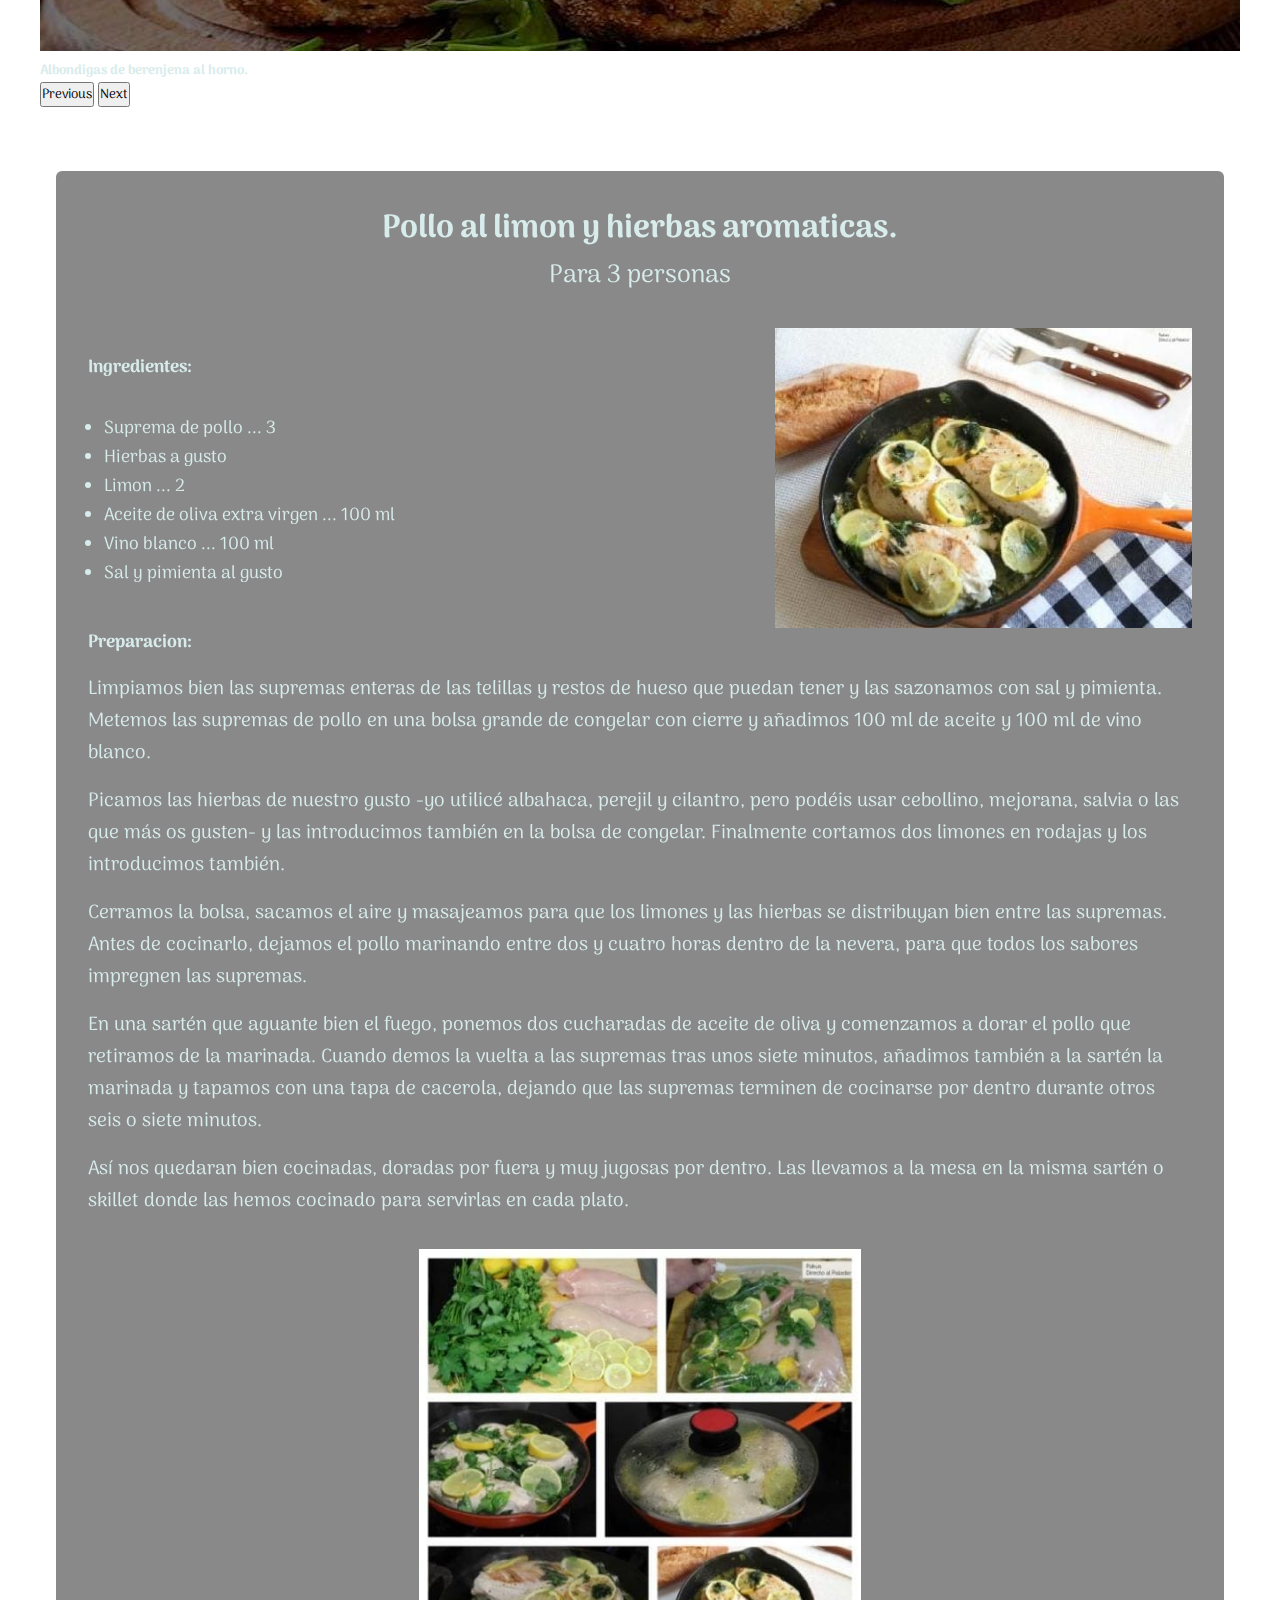
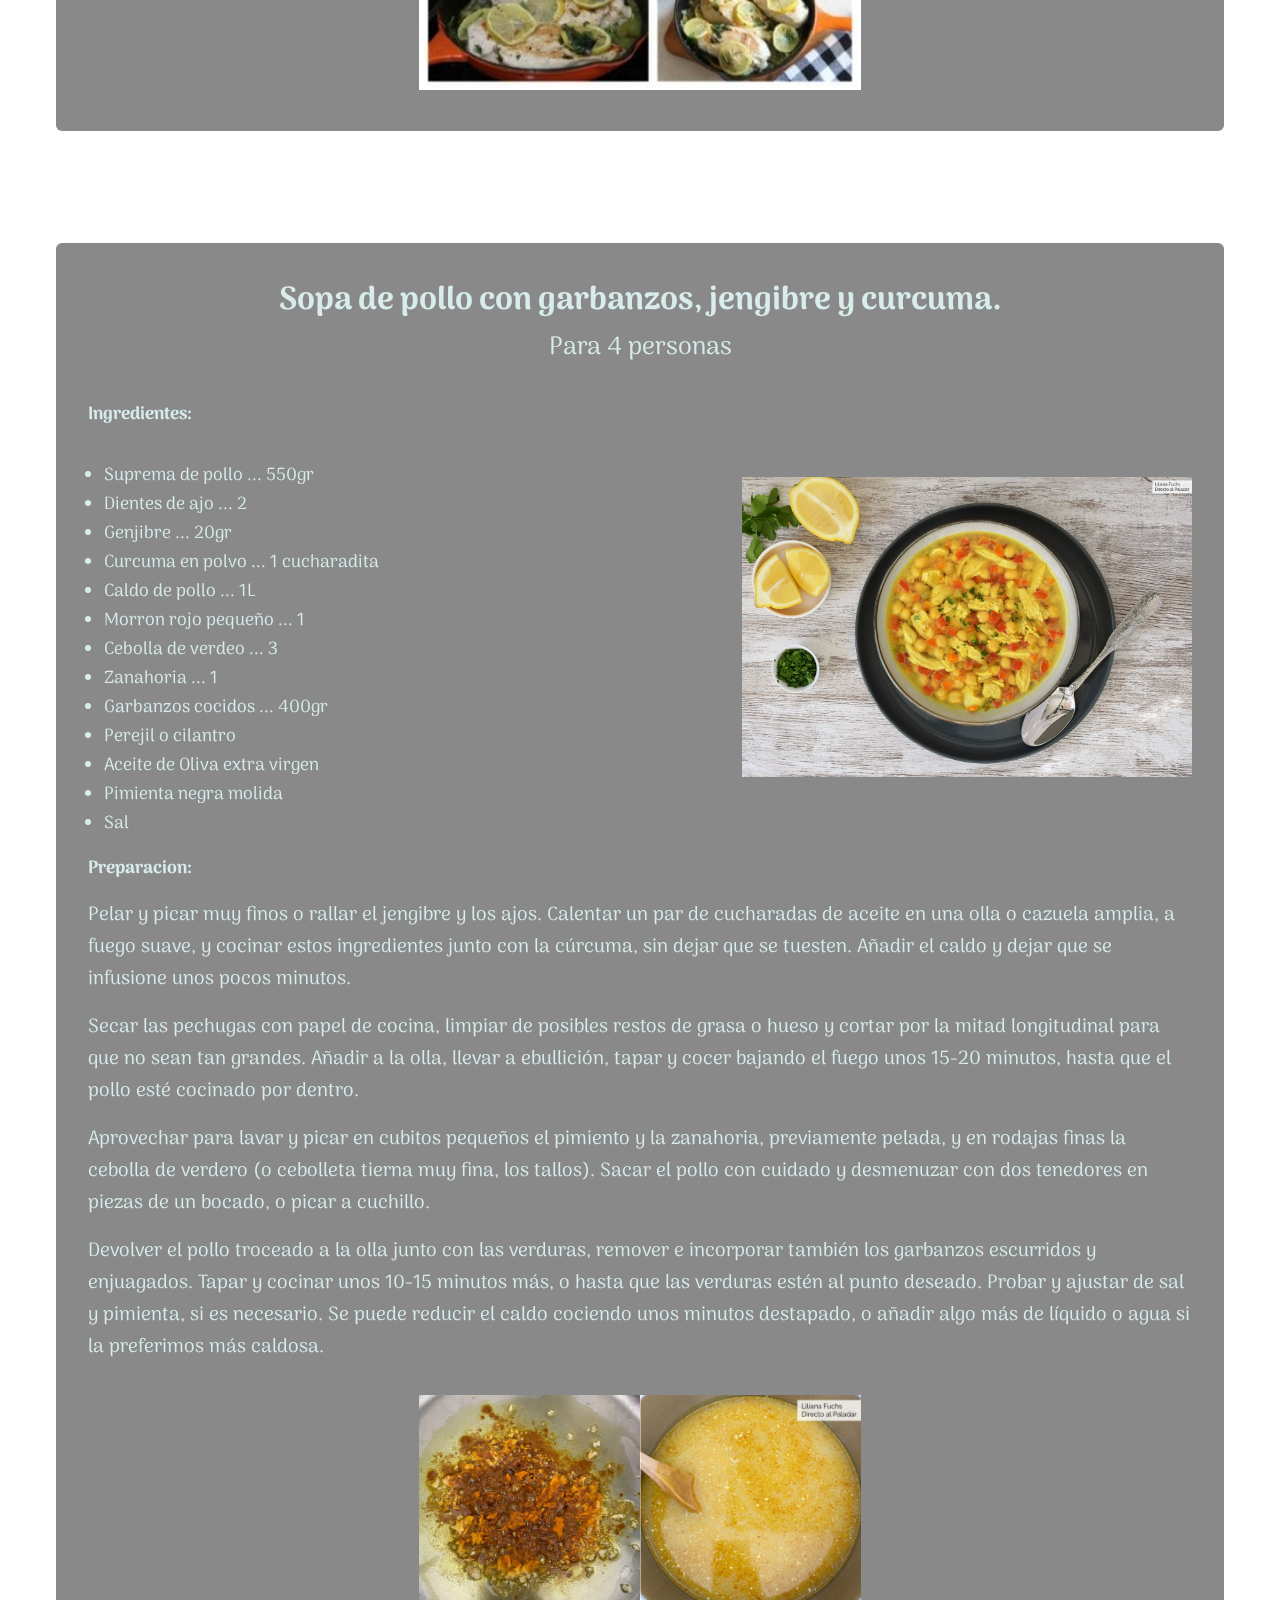
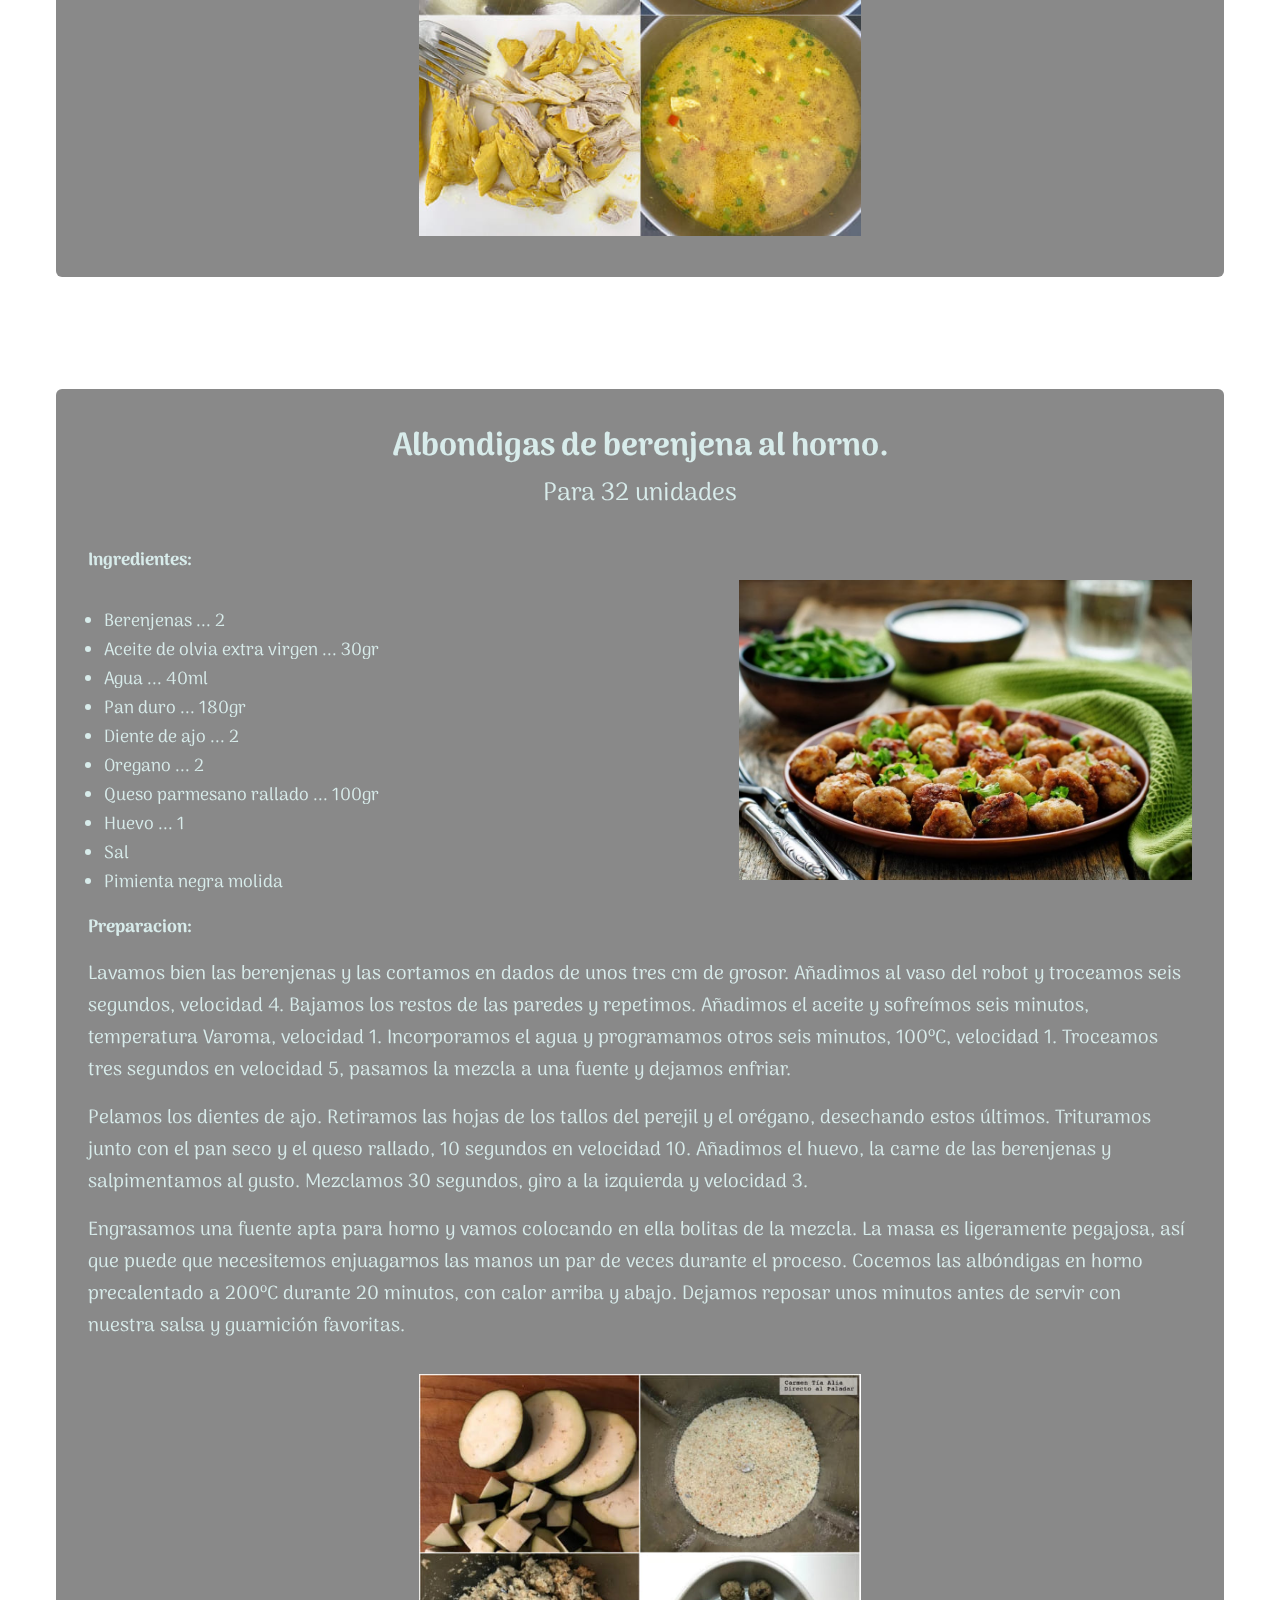
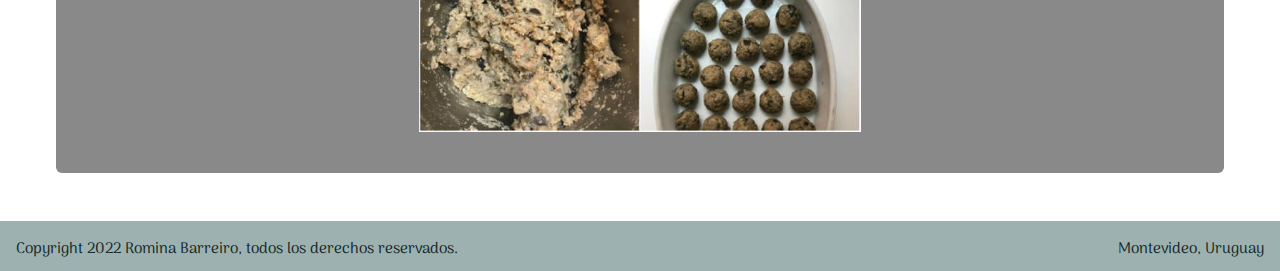
<file: pages/recetas.html>
<!DOCTYPE html>
<html lang="en">
  <head>
    <meta charset="UTF-8" />
    <meta http-equiv="X-UA-Compatible" content="IE=edge" />
    <meta name="viewport" content="width=device-width, initial-scale=1.0" />
    <link rel="icon" href="../img/logo-etiqueta.png" />
    <title>Lic. Romina Barreiro | Recetas</title>
    <meta
      name="description"
      content="Nutricionista Romina Barreiro, realiza y confecciona recetas al alcance de todos, cuidando tu salud y la de tus familiares, en esta pagina puedes encontrar diversas recetas, de postres, cenas, meriendas, almuerzos y desayunos, todos deliciosamente saludables"
    />
    <meta
      name="keywords"
      content="Romina Barreiro, Licenciada en Nutricion,
    Nutricionista, vida sana, Salud, Montevideo, Uruguay, planes, planes
    nutricionales, consultas, consultas online, consultas presenciales, dietas,
    asesoramiento nutricional, Nutricion, receta saludable, Cena saludable,
    almuerzo saludable, merienda saludable, desayuno nutritivo, postres, menu,
    menu personalizado, Recetas"
    />
    <link rel="preconnect" href="https://fonts.googleapis.com" />
    <link rel="preconnect" href="https://fonts.gstatic.com" crossorigin />
    <link
      href="https://fonts.googleapis.com/css2?family=Arima+Madurai:wght@200;500&display=swap"
      rel="stylesheet"
    />
    <link
      href="https://cdn.jsdelivr.net/npm/bootstrap@5.1.3/dist/css/bootstrap.min.css"
      rel="stylesheet"
      integrity="sha384-1BmE4kWBq78iYhFldvKuhfTAU6auU8tT94WrHftjDbrCEXSU1oBoqyl2QvZ6jIW3"
      crossorigin="anonymous"
    />

    <link rel="stylesheet" href="../css/main.css" />
  </head>
  <body>
    <div class="container-fluid m-0 p-0">
      <!--comienzo de Nav-->
      <header class="col-xs-12">
        <nav class="navbar navbar-expand-lg navbar-light">
          <div class="container-fluid justify-content-between">
            <a class="navbar-brand" href="../index.html">
              <img
                src="../img/logo1-test.png"
                alt="logo"
                width="100%"
                height="38px"
              />
            </a>
            <button
              class="navbar-toggler"
              type="button"
              data-bs-toggle="collapse"
              data-bs-target="#navbarNavAltMarkup"
              aria-controls="navbarNavAltMarkup"
              aria-expanded="false"
              aria-label="Toggle navigation"
            >
              <span class="navbar-toggler-icon"></span>
            </button>
            <div
              class="collapse navbar-collapse justify-content-end"
              id="navbarNavAltMarkup"
            >
              <div class="navbar-nav">
                <a
                  class="nav-link active"
                  aria-current="page"
                  href="../index.html"
                >
                  Inicio
                </a>
                <a class="nav-link" href="nosotros.html">Nosotros</a>
                <a class="nav-link" href="articulos.html">NutriDatos</a>
                <a class="nav-link" href="recetas.html">Recetas</a>
                <a class="nav-link" href="contacto.html">Contacto</a>
              </div>
            </div>
          </div>
        </nav>
      </header>
      <!-- termino de nav e inicio de main -->
      <main class="col-xs-12 p-0">
        <section class="recetas">
          <div class="recetas__titulos">
            <h1 class="recetas__titulo">Recetas</h1>
            <h2 class="recetas__subtitulo">Saludablemente deliciosas</h2>
          </div>
          <div
            id="carouselExampleCaptions"
            class="carousel slide"
            data-bs-ride="carousel"
          >
            <div class="carousel-indicators">
              <button
                type="button"
                data-bs-target="#carouselExampleCaptions"
                data-bs-slide-to="0"
                class="active"
                aria-current="true"
                aria-label="Slide 1"
              ></button>
              <button
                type="button"
                data-bs-target="#carouselExampleCaptions"
                data-bs-slide-to="1"
                aria-label="Slide 2"
              ></button>
              <button
                type="button"
                data-bs-target="#carouselExampleCaptions"
                data-bs-slide-to="2"
                aria-label="Slide 3"
              ></button>
            </div>
            <div class="carousel-inner">
              <div class="carousel-item active">
                <img
                  src="../img/pollo__al__limon__slide.jpg"
                  class="d-block w-100"
                  alt="pollo al limon"
                />
                <div class="carousel-caption d-none d-md-block">
                  <h5>Pollo al limon y hierbas aromaticas.</h5>
                </div>
              </div>
              <div class="carousel-item">
                <img
                  src="../img/pollo__garbanzos__slide (1).jpg"
                  class="d-block w-100"
                  alt="pollo con garbanzos"
                />
                <div class="carousel-caption d-none d-md-block">
                  <h5>Sopa de pollo con garbanzos, jengibre y curcuma.</h5>
                </div>
              </div>
              <div class="carousel-item">
                <img
                  src="../img/albondigas__slide (1).jpg"
                  class="d-block w-100"
                  alt="albondigas de berenjena"
                />
                <div class="carousel-caption d-none d-md-block">
                  <h5>Albondigas de berenjena al horno.</h5>
                </div>
              </div>
            </div>
            <button
              class="carousel-control-prev"
              type="button"
              data-bs-target="#carouselExampleCaptions"
              data-bs-slide="prev"
            >
              <span
                class="carousel-control-prev-icon"
                aria-hidden="true"
              ></span>
              <span class="visually-hidden">Previous</span>
            </button>
            <button
              class="carousel-control-next"
              type="button"
              data-bs-target="#carouselExampleCaptions"
              data-bs-slide="next"
            >
              <span
                class="carousel-control-next-icon"
                aria-hidden="true"
              ></span>
              <span class="visually-hidden">Next</span>
            </button>
          </div>

          <article class="receta">
            <div class="receta__inicio">
              <h2 class="receta__titulo">
                Pollo al limon y hierbas aromaticas.
              </h2>
              <p class="receta__personas">Para 3 personas</p>
            </div>
            <div class="recetas__detalle">
              <img
                class="receta__img"
                src="../img/pollo-hecho.jpg"
                alt="Pollo al limon con hierbas"
              />
              <div>
                <p class="ingredientes">Ingredientes:</p>
                <ul class="receta__ingredientes">
                  <li>Suprema de pollo ... 3</li>
                  <li>Hierbas a gusto</li>
                  <li>Limon ... 2</li>
                  <li>Aceite de oliva extra virgen ... 100 ml</li>
                  <li>Vino blanco ... 100 ml</li>
                  <li>Sal y pimienta al gusto</li>
                </ul>
              </div>
            </div>
            <p class="preparacion__titulo">Preparacion:</p>
            <div class="receta__preparacion">
              <p>
                Limpiamos bien las supremas enteras de las telillas y restos de
                hueso que puedan tener y las sazonamos con sal y pimienta.
                Metemos las supremas de pollo en una bolsa grande de congelar
                con cierre y añadimos 100 ml de aceite y 100 ml de vino blanco.
              </p>
              <p>
                Picamos las hierbas de nuestro gusto -yo utilicé albahaca,
                perejil y cilantro, pero podéis usar cebollino, mejorana, salvia
                o las que más os gusten- y las introducimos también en la bolsa
                de congelar. Finalmente cortamos dos limones en rodajas y los
                introducimos también.
              </p>
              <p>
                Cerramos la bolsa, sacamos el aire y masajeamos para que los
                limones y las hierbas se distribuyan bien entre las supremas.
                Antes de cocinarlo, dejamos el pollo marinando entre dos y
                cuatro horas dentro de la nevera, para que todos los sabores
                impregnen las supremas.
              </p>
              <p>
                En una sartén que aguante bien el fuego, ponemos dos cucharadas
                de aceite de oliva y comenzamos a dorar el pollo que retiramos
                de la marinada. Cuando demos la vuelta a las supremas tras unos
                siete minutos, añadimos también a la sartén la marinada y
                tapamos con una tapa de cacerola, dejando que las supremas
                terminen de cocinarse por dentro durante otros seis o siete
                minutos.
              </p>
              <p>
                Así nos quedaran bien cocinadas, doradas por fuera y muy jugosas
                por dentro. Las llevamos a la mesa en la misma sartén o skillet
                donde las hemos cocinado para servirlas en cada plato.
              </p>
            </div>
            <div class="receta__fotopreparacion">
              <img
                src="../img/Pollo-en-sarten.jpg"
                alt="Preparacion del pollo"
              />
            </div>
          </article>
          <article class="receta">
            <div class="receta__inicio">
              <h2 class="receta__titulo">
                Sopa de pollo con garbanzos, jengibre y curcuma.
              </h2>
              <p class="receta__personas">Para 4 personas</p>
            </div>
            <div class="recetas__detalle">
              <img
                class="receta__img"
                src="../img/receta-garbanzo.jpg"
                alt="sopa de pollo con garbanzos"
              />
              <div>
                <p class="ingredientes">Ingredientes:</p>
                <ul class="receta__ingredientes">
                  <li>Suprema de pollo ... 550gr</li>
                  <li>Dientes de ajo ... 2</li>
                  <li>Genjibre ... 20gr</li>
                  <li>Curcuma en polvo ... 1 cucharadita</li>
                  <li>Caldo de pollo ... 1L</li>
                  <li>Morron rojo pequeño ... 1</li>
                  <li>Cebolla de verdeo ... 3</li>
                  <li>Zanahoria ... 1</li>
                  <li>Garbanzos cocidos ... 400gr</li>
                  <li>Perejil o cilantro</li>
                  <li>Aceite de Oliva extra virgen</li>
                  <li>Pimienta negra molida</li>
                  <li>Sal</li>
                </ul>
              </div>
            </div>
            <p class="preparacion__titulo">Preparacion:</p>
            <div class="receta__preparacion">
              <p>
                Pelar y picar muy finos o rallar el jengibre y los ajos.
                Calentar un par de cucharadas de aceite en una olla o cazuela
                amplia, a fuego suave, y cocinar estos ingredientes junto con la
                cúrcuma, sin dejar que se tuesten. Añadir el caldo y dejar que
                se infusione unos pocos minutos.
              </p>
              <p>
                Secar las pechugas con papel de cocina, limpiar de posibles
                restos de grasa o hueso y cortar por la mitad longitudinal para
                que no sean tan grandes. Añadir a la olla, llevar a ebullición,
                tapar y cocer bajando el fuego unos 15-20 minutos, hasta que el
                pollo esté cocinado por dentro.
              </p>
              <p>
                Aprovechar para lavar y picar en cubitos pequeños el pimiento y
                la zanahoria, previamente pelada, y en rodajas finas la cebolla
                de verdero (o cebolleta tierna muy fina, los tallos). Sacar el
                pollo con cuidado y desmenuzar con dos tenedores en piezas de un
                bocado, o picar a cuchillo.
              </p>
              <p>
                Devolver el pollo troceado a la olla junto con las verduras,
                remover e incorporar también los garbanzos escurridos y
                enjuagados. Tapar y cocinar unos 10-15 minutos más, o hasta que
                las verduras estén al punto deseado. Probar y ajustar de sal y
                pimienta, si es necesario. Se puede reducir el caldo cociendo
                unos minutos destapado, o añadir algo más de líquido o agua si
                la preferimos más caldosa.
              </p>
            </div>
            <div class="receta__fotopreparacion">
              <img
                src="../img/receta-garbanzo-preparacion.jpg"
                alt="Preparacion sopa"
              />
            </div>
          </article>
          <article class="receta">
            <div class="receta__inicio">
              <h2 class="receta__titulo">
                Albondigas de berenjena al horno.
              </h2>
              <p class="receta__personas">Para 32 unidades</p>
            </div>
            <div class="recetas__detalle">
              <img
                class="receta__img"
                src="../img/receta-albondigas.jpg"
                alt="Albondigas de berenjena"
              />
              <div>
                <p class="ingredientes">Ingredientes:</p>
                <ul class="receta__ingredientes">
                  <li>Berenjenas ... 2</li>
                  <li>Aceite de olvia extra virgen ... 30gr</li>
                  <li>Agua ... 40ml</li>
                  <li>Pan duro ... 180gr</li>
                  <li>Diente de ajo ... 2</li>
                  <li>Oregano ... 2</li>
                  <li>Queso parmesano rallado ... 100gr</li>
                  <li>Huevo ... 1</li>
                  <li>Sal</li>
                  <li>Pimienta negra molida</li>
                </ul>
              </div>
            </div>
            <p class="preparacion__titulo">Preparacion:</p>
            <div class="receta__preparacion">
              <p>
                Lavamos bien las berenjenas y las cortamos en dados de unos tres
                cm de grosor. Añadimos al vaso del robot y troceamos seis
                segundos, velocidad 4. Bajamos los restos de las paredes y
                repetimos. Añadimos el aceite y sofreímos seis minutos,
                temperatura Varoma, velocidad 1. Incorporamos el agua y
                programamos otros seis minutos, 100ºC, velocidad 1. Troceamos
                tres segundos en velocidad 5, pasamos la mezcla a una fuente y
                dejamos enfriar.
              </p>
              <p>
                Pelamos los dientes de ajo. Retiramos las hojas de los tallos
                del perejil y el orégano, desechando estos últimos. Trituramos
                junto con el pan seco y el queso rallado, 10 segundos en
                velocidad 10. Añadimos el huevo, la carne de las berenjenas y
                salpimentamos al gusto. Mezclamos 30 segundos, giro a la
                izquierda y velocidad 3.
              </p>
              <p>
                Engrasamos una fuente apta para horno y vamos colocando en ella
                bolitas de la mezcla. La masa es ligeramente pegajosa, así que
                puede que necesitemos enjuagarnos las manos un par de veces
                durante el proceso. Cocemos las albóndigas en horno precalentado
                a 200ºC durante 20 minutos, con calor arriba y abajo. Dejamos
                reposar unos minutos antes de servir con nuestra salsa y
                guarnición favoritas.
              </p>
            </div>
            <div class="receta__fotopreparacion">
              <img
                src="../img/receta-albondigas-preparacion.jpg"
                alt="Preparacion albondigas de berenjena"
              />
            </div>
          </article>
        </section>
      </main>
      <!-- comienzo footer -->
      <footer class="col-xs-12">
        <p>Copyright 2022 Romina Barreiro, todos los derechos reservados.</p>
        <p class="footer-derecha">Montevideo, Uruguay</p>
      </footer>
    </div>
    <script
      src="https://cdn.jsdelivr.net/npm/bootstrap@5.1.3/dist/js/bootstrap.bundle.min.js"
      integrity="sha384-ka7Sk0Gln4gmtz2MlQnikT1wXgYsOg+OMhuP+IlRH9sENBO0LRn5q+8nbTov4+1p"
      crossorigin="anonymous"
    ></script>
  </body>
</html>
</file>
<file: css/main.css>
@import url("https://fonts.googleapis.com/css2?family=Courgette&family=Satisfy&display=swap");
/* Reset */
* {
  margin: 0;
  padding: 0;
  box-sizing: border-box;
  font-family: 'Arima Madurai', cursive !important; }

/* Globales */
html {
  font-family: inherit; }

body {
  margin: 0; }

h1 {
  font-size: 3.5em; }

h2 {
  font-size: 2.8em; }

h3 {
  font-size: 2.4em; }

p,
li {
  font-size: 1.1em;
  margin-bottom: 0; }

header {
  background-color: #3048448f;
  font-weight: bolder;
  width: 100%;
  top: 0;
  position: fixed;
  z-index: 3;
  backdrop-filter: blur(46px); }

.card, .premium {
  border-radius: 4px;
  background: #d8eceb;
  backdrop-filter: blur(46px);
  box-shadow: 0 6px 10px black, 0 0 6px black;
  transition: 0.3s transform cubic-bezier(0.155, 1.105, 0.295, 1.12), 0.3s box-shadow, 0.3s -webkit-transform cubic-bezier(0.155, 1.105, 0.295, 1.12);
  cursor: pointer;
  margin: 1rem; }
  .card-title {
    font-size: 1.8em; }
  .card:hover, .premium:hover {
    transform: scale(1.05);
    box-shadow: 0 10px 20px rgba(0, 0, 0, 0.12), 0 4px 8px rgba(0, 0, 0, 0.06); }
  .card-img-top {
    height: 228px;
    width: auto; }

@media screen and (min-width: 590px) {
  h1 {
    font-size: 4em; }
  h2 {
    font-size: 2.5em; }
  h3 {
    font-size: 2em; }
  p {
    font-size: 1em; } }

@media screen and (min-width: 1050px) {
  h1 {
    font-size: 5em; }
  h2 {
    font-size: 3.5em; }
  h3 {
    font-size: 2.4em; }
  p {
    font-size: 1.2em; } }

.grid-container {
  display: grid;
  width: 100%;
  min-height: 100vh;
  grid-template-areas: 'header' 'main' 'footer';
  grid-template-rows: auto 1fr auto;
  grid-template-columns: 100%; }

header {
  grid-area: header; }

main {
  grid-area: main; }

footer {
  grid-area: footer; }

.header {
  color: #755095;
  font-size: 27px;
  padding: 10px; }

.navbar {
  display: flex;
  flex-direction: row;
  justify-content: space-between;
  align-items: center;
  width: 100%;
  min-height: 50px;
  padding: 0 1rem; }
  .navbar > .container,
  .navbar > .container-fluid,
  .navbar > .container-lg,
  .navbar > .container-md,
  .navbar > .container-sm,
  .navbar > .container-xl,
  .navbar > .container-xxl {
    display: flex;
    flex-direction: row;
    justify-content: flex-end;
    align-items: center;
    flex-wrap: inherit; }
  .navbar-light .navbar-nav .nav-link {
    color: #d8eceb !important; }
  .navbar-light .navbar-toggler {
    border-color: white;
    background-color: #a574bfb0;
    margin: 0.5rem; }

@media screen and (min-width: 590px) {
  .navbar-brand img {
    height: 60px;
    width: auto; } }

@media screen and (min-width: 992px) {
  .navbar {
    height: 10vh; }
    .navbar-expand-lg .navbar-nav .nav-link {
      padding-right: 1.5rem;
      padding-left: 0.5rem;
      font-size: 1.5em; } }

@media screen and (min-width: 1050px) {
  .navbar {
    flex-direction: row; }
  .logo__img {
    width: auto;
    height: 90px; } }

footer {
  display: flex;
  flex-direction: column;
  justify-content: space-between;
  align-items: flex-start;
  background-color: rgba(97, 130, 129, 0.623);
  padding: 1rem;
  width: 100%;
  color: #112522;
  height: 90px;
  font-size: 0.8rem; }

@media screen and (min-width: 590px) {
  footer {
    flex-direction: row;
    height: 50px; } }

@media screen and (min-width: 880px) {
  .footer {
    font-size: 1rem; } }

.hero {
  display: flex;
  flex-direction: column;
  justify-content: center;
  align-items: center;
  height: 100vh;
  background-image: url(../img/bgtest.jpg);
  background-attachment: inherit;
  width: 100%;
  background-repeat: no-repeat;
  background-size: cover;
  background-position: center; }

.textos {
  display: flex;
  flex-direction: column;
  justify-content: center;
  align-items: center;
  color: #d8eceb; }
  .textos__box {
    display: flex;
    flex-direction: column;
    justify-content: center;
    align-items: center;
    width: 98%;
    height: 80%; }
  .textos__titulo {
    font-size: 50px;
    font-family: 'Courgette', cursive; }
  .textos__slogan {
    font-size: 1em;
    text-align: center; }

.socialmedia {
  display: flex;
  flex-direction: row;
  justify-content: center;
  align-items: center; }

.slide-top {
  animation: slide-top 2s ease-in-out; }

/* estilos de previsualizacion de secciones */
.secciones {
  display: flex;
  flex-direction: column;
  justify-content: flex-start;
  align-items: center;
  gap: 2rem;
  background: #8d67a1;
  background: linear-gradient(0deg, rgba(141, 103, 161, 0) 0%, rgba(141, 103, 161, 0.451716) 100%);
  padding: 5rem 2rem; }

/* seccion contacto */
.contacto {
  display: flex;
  flex-direction: column;
  justify-content: flex-start;
  align-items: center;
  margin: 1rem auto;
  background-color: rgba(91, 149, 146, 0.24);
  border-radius: 10px;
  color: #6a5744;
  width: 90%; }
  .contacto__seccion {
    display: flex;
    flex-direction: column;
    justify-content: flex-start;
    align-items: center;
    gap: 6rem;
    padding-bottom: 2rem; }

.bigicon {
  font-size: 35px;
  color: #755095; }

.btn {
  padding: 0.5rem 1rem;
  font-size: 1.25rem;
  border-radius: 0.3rem;
  background-color: #8d67a1;
  border-color: #755095;
  margin: 1rem; }

.form-control {
  display: block;
  min-width: 100%;
  padding: 0.375rem 0.75rem;
  font-size: 1rem;
  font-weight: 400;
  line-height: 1.5;
  color: #212529;
  background-color: #fff;
  background-clip: padding-box;
  border: 3px solid #ced4da;
  -webkit-appearance: none;
  -moz-appearance: none;
  appearance: none;
  border-radius: 0.25rem;
  transition: border-color 0.15s ease-in-out, box-shadow 0.15s ease-in-out;
  margin: 0.2rem; }

@media screen and (min-width: 590px) {
  .contacto {
    width: 50%; }
    .contacto__subtitulo {
      font-size: 2em; }
  .textos__titulo {
    font-size: 96px; }
  .textos__slogan {
    font-size: 1.5em; } }

@media screen and (min-width: 880px) {
  .socialmedia {
    flex-direction: column; }
  .textos__box {
    flex-direction: row;
    justify-content: flex-end;
    gap: 4rem; } }

@media screen and (min-width: 1050px) {
  .secciones {
    display: flex;
    flex-direction: row;
    justify-content: space-evenly;
    align-items: stretch;
    padding: 5rem 1rem;
    gap: 7%; }
  .seccion {
    width: 20%; }
    .seccion__caption {
      color: #fff;
      font-size: 1em; }
  .articulo {
    flex-direction: row-reverse;
    align-items: flex-start;
    width: 100%; }
    .articulo__img {
      width: auto;
      height: 250px; }
  .articulos__titulo {
    margin-top: 2rem; } }

/* Animaciones */
@keyframes slide-top {
  0% {
    transform: translateY(-200px); }
  100% {
    transform: translateY(0); } }

.recetas {
  display: flex;
  flex-direction: column;
  justify-content: center;
  align-items: center;
  background-image: url(../img/background-recetas.jpg);
  background-attachment: fixed;
  width: 100%;
  background-repeat: no-repeat;
  background-size: cover;
  background-position: center;
  color: #d8eceb;
  padding: 4rem 0.5rem 0; }
  .recetas__titulos {
    display: flex;
    flex-direction: column;
    justify-content: flex-start;
    align-items: center;
    margin-bottom: 3rem; }
  .recetas__titulo {
    font-weight: bold;
    font-size: 2.8em;
    color: #3e4c39;
    font-family: 'Satisfy', cursive !important; }
  .recetas__subtitulo {
    font-style: italic;
    color: #3e4c39;
    font-family: 'Courgette', cursive !important;
    font-size: 1em;
    text-align: center; }
  .recetas__detalle {
    flex-direction: column;
    align-items: center;
    justify-content: space-between; }

.receta {
  padding: 2rem;
  background-color: #0909097a;
  backdrop-filter: blur(46px);
  border-radius: 6px;
  margin-bottom: 3rem;
  position: relative;
  margin-top: 4rem; }
  .receta__inicio {
    text-align: center; }
  .receta__titulo {
    font-family: 'Satisfy', cursive;
    font-size: 1.7em;
    text-align: center; }
  .receta__personas {
    padding-bottom: 2rem;
    font-size: 1em;
    font-family: 'Satisfy'; }
  .receta__ingredientes {
    padding: 1rem; }
  .receta__img {
    height: auto;
    width: 50%; }
  .receta__preparacion {
    display: flex;
    flex-direction: column;
    justify-content: flex-start;
    align-items: center;
    padding-bottom: 2rem;
    gap: 1rem; }
  .receta__fotopreparacion {
    height: auto;
    width: 100%;
    text-align: center;
    display: none; }
  .receta__fotopreparacion img {
    height: auto;
    width: 60%;
    text-align: center; }

.ingredientes {
  padding-bottom: 1rem;
  font-weight: bold;
  font-size: 1em; }

.preparacion__titulo {
  padding-bottom: 1rem;
  font-weight: bold;
  font-size: 1.1em; }

@media screen and (min-width: 590px) {
  .recetas {
    padding-top: 6rem; }
    .recetas__titulos {
      margin-bottom: 1px; }
    .recetas__titulo {
      font-size: 5em; }
    .recetas__subtitulo {
      font-size: 1.5em;
      text-align: center; }
  .receta {
    margin-left: 1rem;
    margin-right: 1rem; }
    .receta__titulo {
      font-size: 2em;
      text-align: center; }
    .receta__personas {
      font-size: 25px; }
    .receta__ingredientes {
      font-size: 1em; }
    .receta__fotopreparacion {
      display: block; }
  .ingredientes {
    font-size: 1.1em; } }

@media screen and (min-width: 880px) {
  .receta {
    margin-left: 2rem;
    margin-right: 2rem; } }

@media screen and (min-width: 1050px) {
  .receta {
    margin-left: 3rem;
    margin-right: 3rem; }
    .receta__inicio {
      position: relative; }
    .receta__img {
      height: 300px;
      width: auto; }
    .receta__fotopreparacion img {
      height: auto;
      width: 40%;
      text-align: center; }
  .recetas__detalle {
    display: flex;
    flex-direction: row-reverse;
    justify-content: space-between;
    align-items: center; } }

.articulos {
  display: flex;
  flex-direction: column;
  justify-content: center;
  align-items: center;
  background-image: url(../img/bg__nutridatos__true.jpg);
  background-attachment: fixed;
  width: 100%;
  background-repeat: no-repeat;
  background-size: cover;
  background-position: center;
  padding: 7rem 1rem 0;
  color: #2a1039;
  margin: 0; }
  .articulos__titulo {
    font-family: 'courgette' !important;
    font-size: 3em;
    font-weight: bold; }
  .articulos .card__image {
    flex: 1 1 120px; }
    .articulos .card__image img {
      width: 100%;
      height: auto; }
  .articulos .card__content {
    flex: 1 1 200px; }

@media screen and (min-width: 590px) {
  .articulos {
    margin: 0;
    padding: 4rem 7rem 0;
    padding-top: 10rem; }
    .articulos__titulo {
      font-size: 50px; }
  .articulo {
    margin: 3rem;
    font-size: 1em; } }

@media screen and (min-width: 1050px) {
  .articulo {
    flex-direction: row-reverse;
    align-items: flex-start;
    width: 100%; }
    .articulo__img {
      width: auto;
      height: 250px; }
  .articulos__titulo {
    margin-top: 2rem; } }

.sobremi {
  display: flex;
  flex-direction: column;
  justify-content: center;
  align-items: center;
  position: relative;
  min-height: 100vh;
  background-image: url(../img/bg__nutridatos.jpg);
  background-repeat: no-repeat;
  background-position: center;
  background-size: cover;
  padding-top: 5rem;
  padding-left: 1rem;
  padding-right: 1rem; }
  .sobremi__box {
    color: #000000;
    padding: 2rem;
    border-radius: 6px;
    margin-top: 2rem;
    margin-bottom: 3rem;
    position: relative; }
  .sobremi__titulo {
    font-family: 'satisfy', cursive !important;
    font-size: 64px;
    font-weight: bold; }
  .sobremi__foto {
    width: 100%;
    height: auto; }

body > .servicios {
  min-height: 100vh; }

@media screen and (min-width: 590px) {
  .sobremi {
    padding-top: 8rem;
    padding-left: 7rem;
    padding-right: 7rem; }
    .sobremi__contenido {
      margin: 2rem; } }

@media screen and (min-width: 880px) {
  .sobremi {
    padding-left: 1rem;
    padding-right: 1rem; }
    .sobremi__box {
      margin-top: 3rem;
      flex-direction: row !important; }
    .sobremi__foto {
      width: auto;
      height: 250px; }
    .sobremi__img {
      height: max-content; } }

.planes {
  display: flex;
  flex-direction: column;
  justify-content: flex-start;
  align-items: center;
  padding: 1rem;
  margin-bottom: 6rem; }
  .planes-contacto {
    padding-top: 7rem;
    background-image: url(../img/bck__contacto.jpg);
    background-attachment: fixed;
    width: 100%;
    background-repeat: no-repeat;
    background-size: cover;
    background-position: center;
    padding-bottom: 3rem; }
  .planes__titulo {
    font-weight: bold;
    font-size: 2.3em;
    color: #2a1039;
    font-family: 'courgette', cursive !important;
    margin-bottom: 4rem; }

.premium {
  box-shadow: 0 6px 10px #b292b9, 0 0 6px #8c7695; }

@media screen and (min-width: 590px) {
  .contacto {
    width: 50%; }
    .contacto__subtitulo {
      font-size: 2em; }
  .planes {
    padding: 2rem;
    margin-bottom: 6rem; }
    .planes__titulo {
      font-size: 4em; }
    .planes__header {
      font-size: xx-large; }
    .planes__lista__item {
      font-size: 1em; }
    .planes__precios__item, .planes__links__item {
      font-size: 1.2em; } }
</file>
